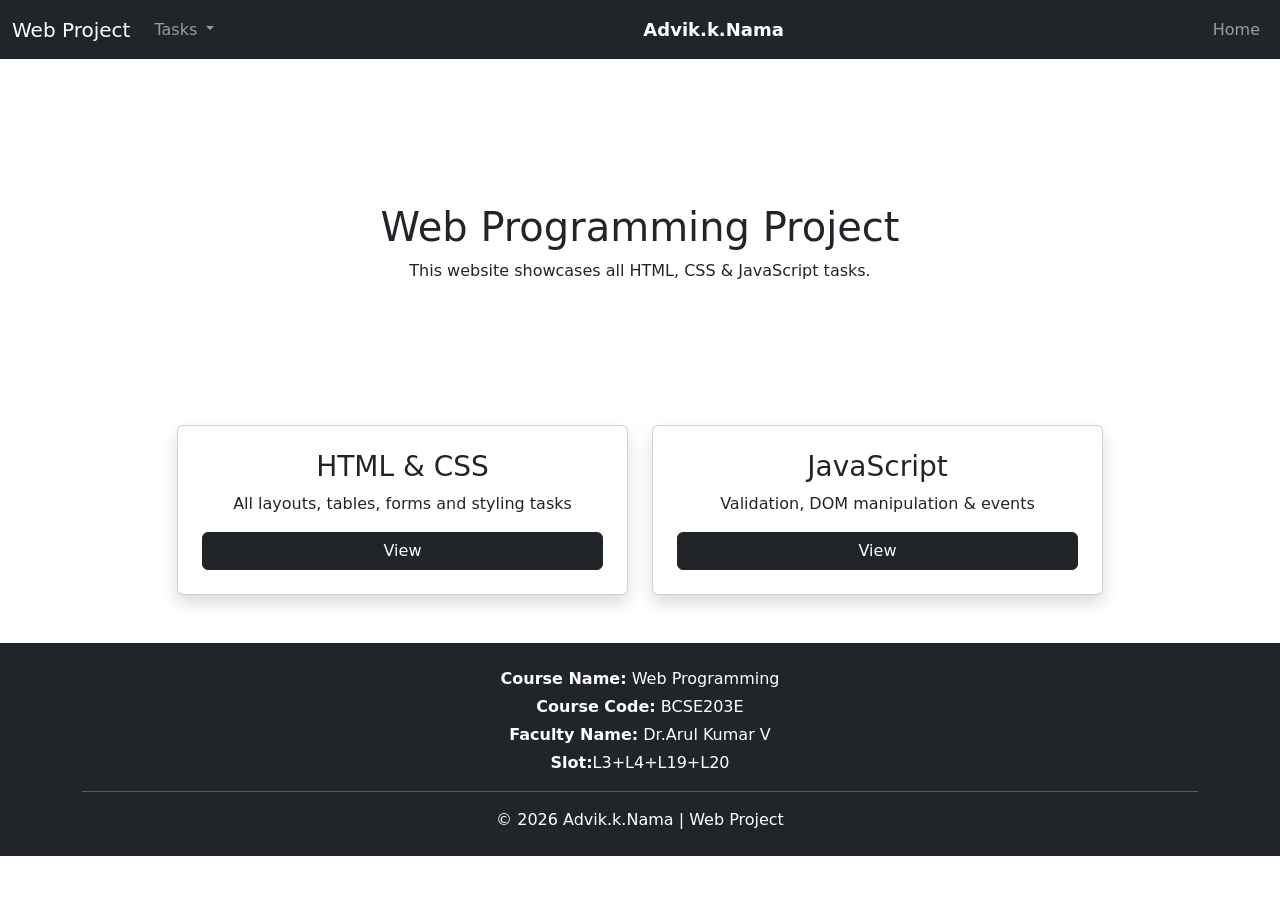
<file: index.html>
<!DOCTYPE html>
<html>
<head>
	<meta charset="utf-8">
	<meta name="viewport" content="width=device-width, initial-scale=1">
	<title>Project</title>
	<link href="https://cdn.jsdelivr.net/npm/bootstrap@5.3.2/dist/css/bootstrap.min.css" rel="stylesheet">
	<link rel="stylesheet" href="css/style.css">
</head>
<body>
	<nav class="navbar navbar-expand-lg navbar-dark bg-dark">
  <div class="container-fluid" >

    <!-- Brand -->
    <a class="navbar-brand" href="index.html">Web Project</a>

    <!-- Toggle -->
    <button class="navbar-toggler" data-bs-toggle="collapse" data-bs-target="#nav">
      <span class="navbar-toggler-icon"></span>
    </button>

    <div class="collapse navbar-collapse" id="nav">

      <!-- LEFT SIDE -->
      <ul class="navbar-nav me-auto">

        <li class="nav-item dropdown">
          <a class="nav-link dropdown-toggle" data-bs-toggle="dropdown">
            Tasks
          </a>
          <ul class="dropdown-menu">
            <li><a class="dropdown-item" href="features.html">HTML & CSS</a></li>
            <li><a class="dropdown-item" href="interactive.html">JavaScript</a></li>
          </ul>
        </li>

      </ul>

      <!-- CENTER NAME -->
      <span class="navbar-text mx-auto fw-bold text-white">
        Advik.k.Nama
      </span>

      <!-- RIGHT SIDE -->
      <ul class="navbar-nav ms-auto">

        <li class="nav-item">
          <a class="nav-link" href="index.html">Home</a>
        </li>

      </ul>

    </div>
  </div>
</nav>
<div class="container text-center mt-5" style="height: 30vh;">
  <br><br><br><br>
  <h1>Web Programming Project</h1>
  <p>This website showcases all HTML, CSS & JavaScript tasks.</p>
</div>
<div class="container mt-5">
  <div class="row justify-content-center">

    <!-- HTML & CSS -->
    <div class="col-md-5">
      <div class="card p-4 shadow text-center">
        <h3>HTML & CSS</h3>
        <p>All layouts, tables, forms and styling tasks</p>
        <a href="features.html" class="btn btn-dark w-100">View</a>
      </div>
    </div>

    <!-- JavaScript -->
    <div class="col-md-5">
      <div class="card p-4 shadow text-center">
        <h3>JavaScript</h3>
        <p>Validation, DOM manipulation & events</p>
        <a href="interactive.html" class="btn btn-dark w-100">View</a>
      </div>
    </div>

  </div>
</div>
<!-- Footer -->
<footer class="bg-dark text-white mt-5 py-4">
  <div class="container text-center">
    <p class="mb-1"><strong>Course Name:</strong> Web Programming</p>
    <p class="mb-1"><strong>Course Code:</strong> BCSE203E</p>
    <p class="mb-1"><strong>Faculty Name:</strong> Dr.Arul Kumar V</p>
    <p class="mb-1"><strong>Slot:</strong>L3+L4+L19+L20</p>
    <hr class="bg-light">

    <p class="mb-0">© 2026 Advik.k.Nama | Web Project</p>

  </div>
</footer>
<script src="https://cdn.jsdelivr.net/npm/bootstrap@5.3.2/dist/js/bootstrap.bundle.min.js"></script>
<script src="js/script.js"></script>
</body>
</html>
</file>
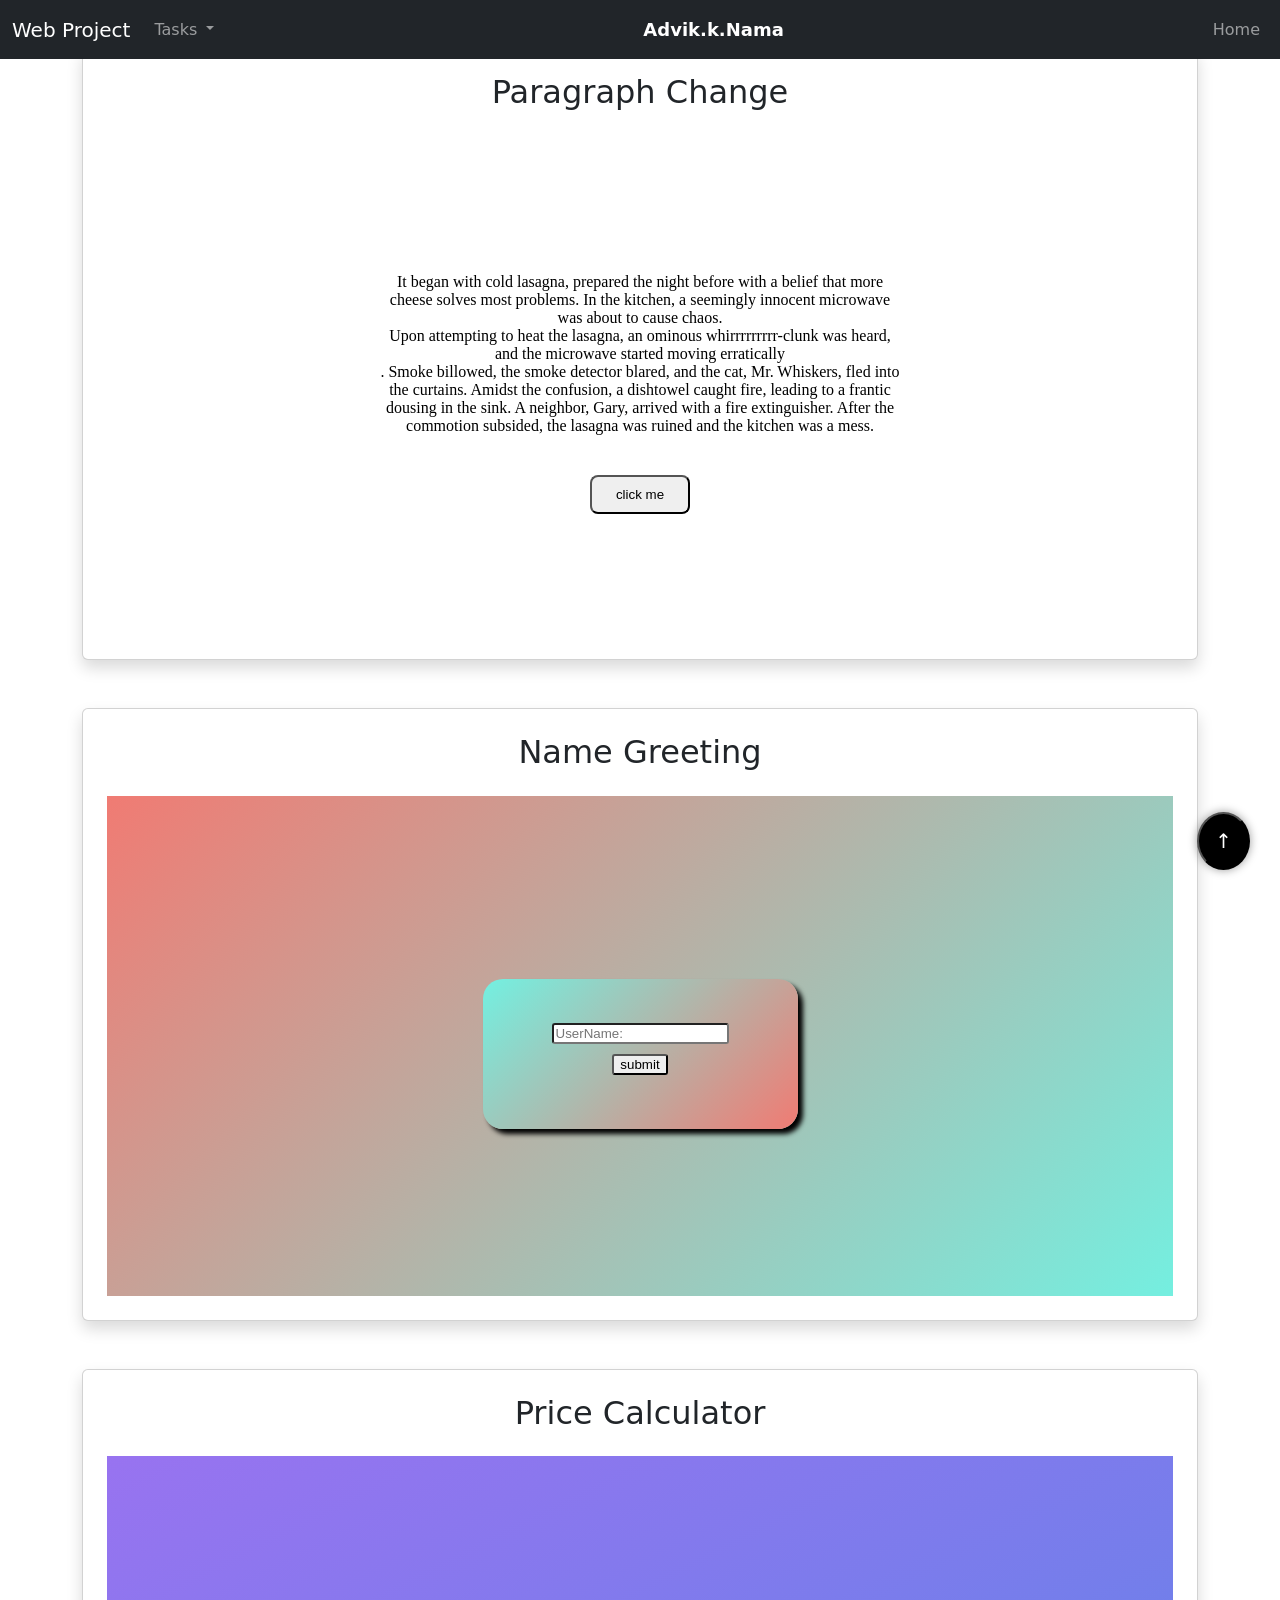
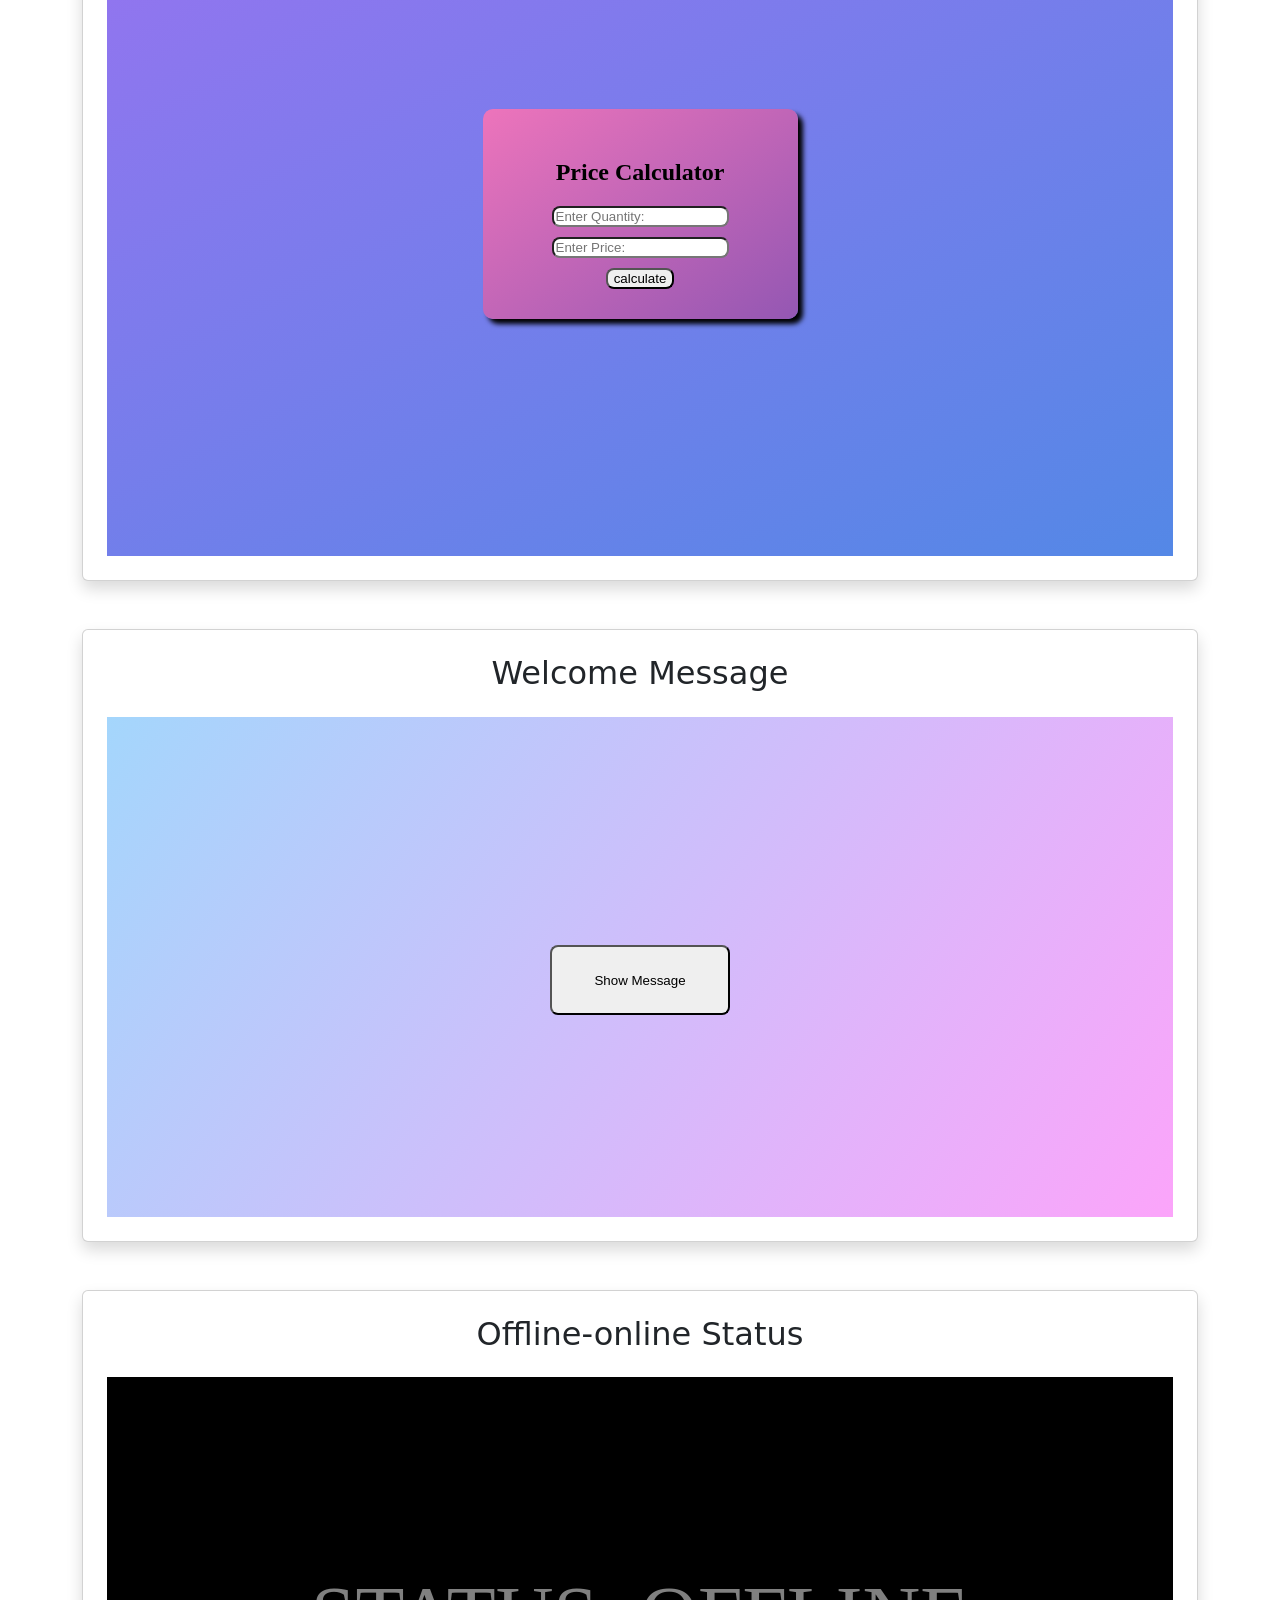
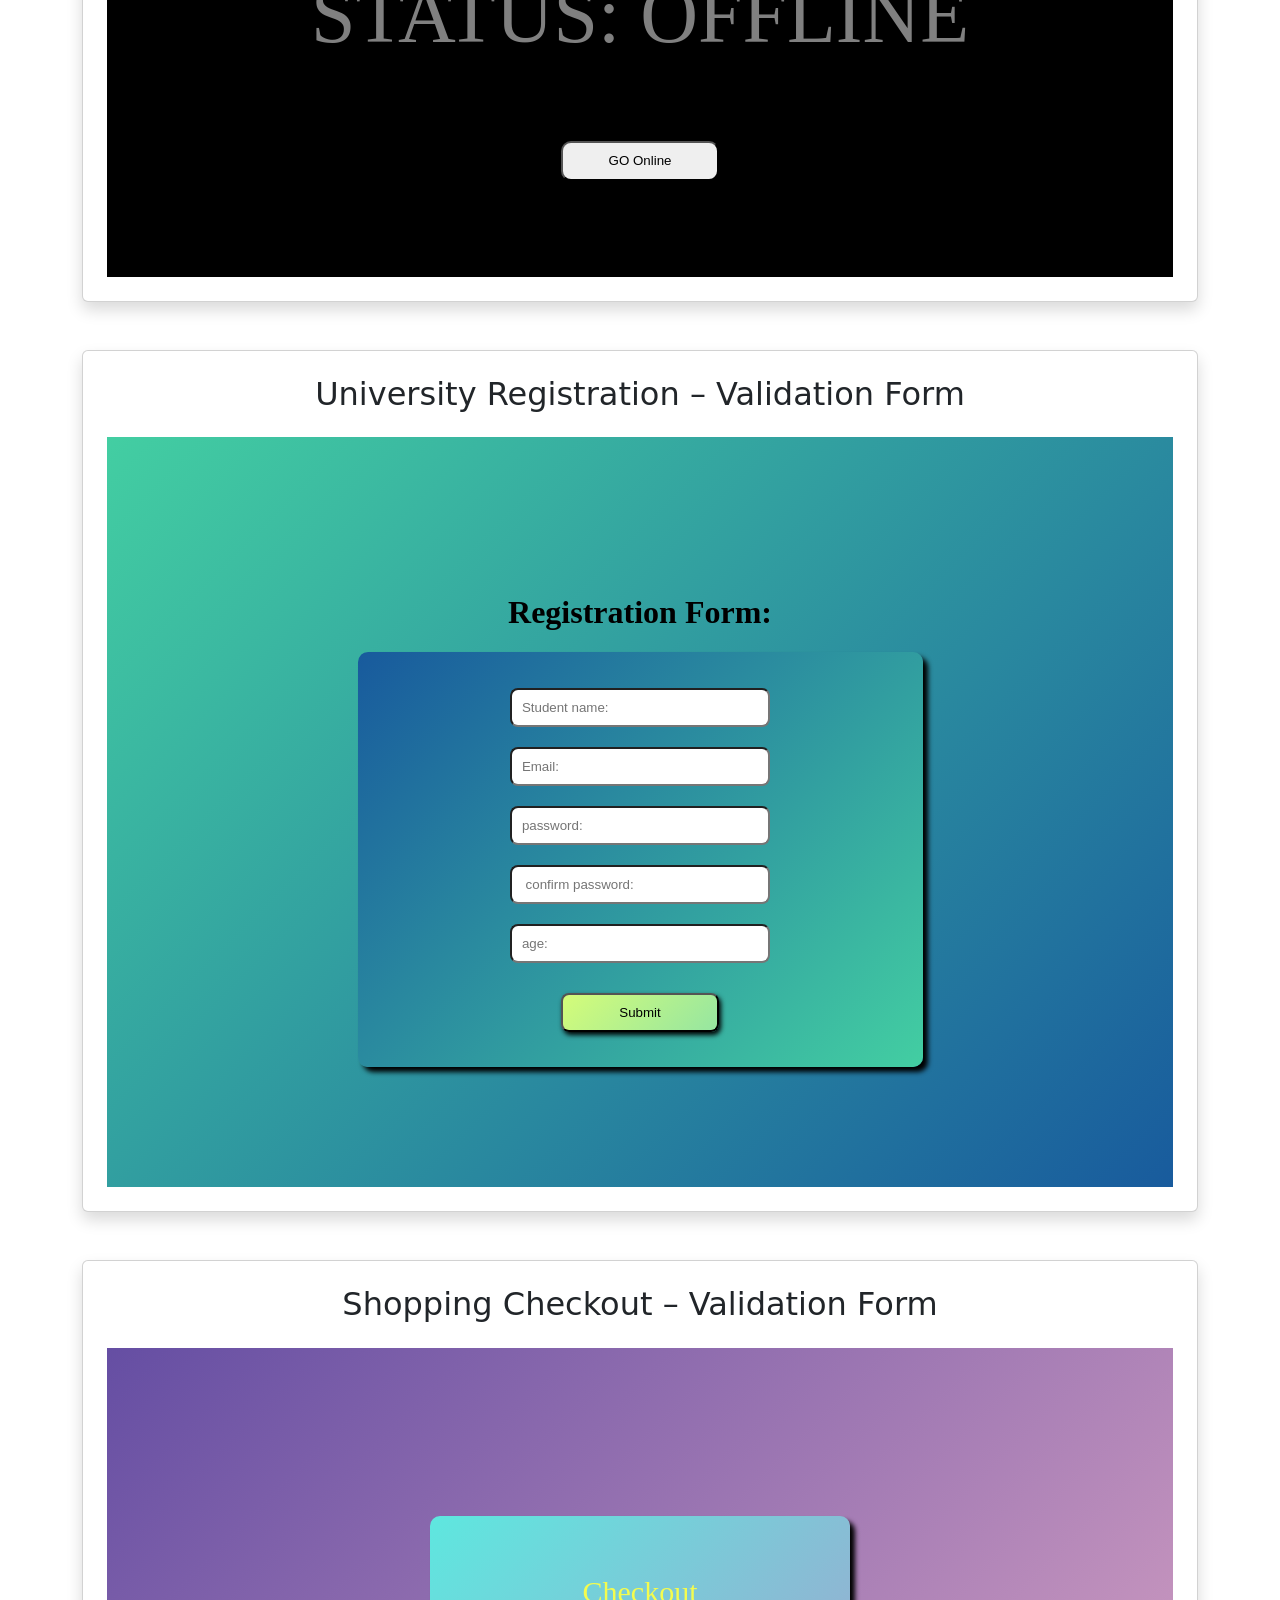
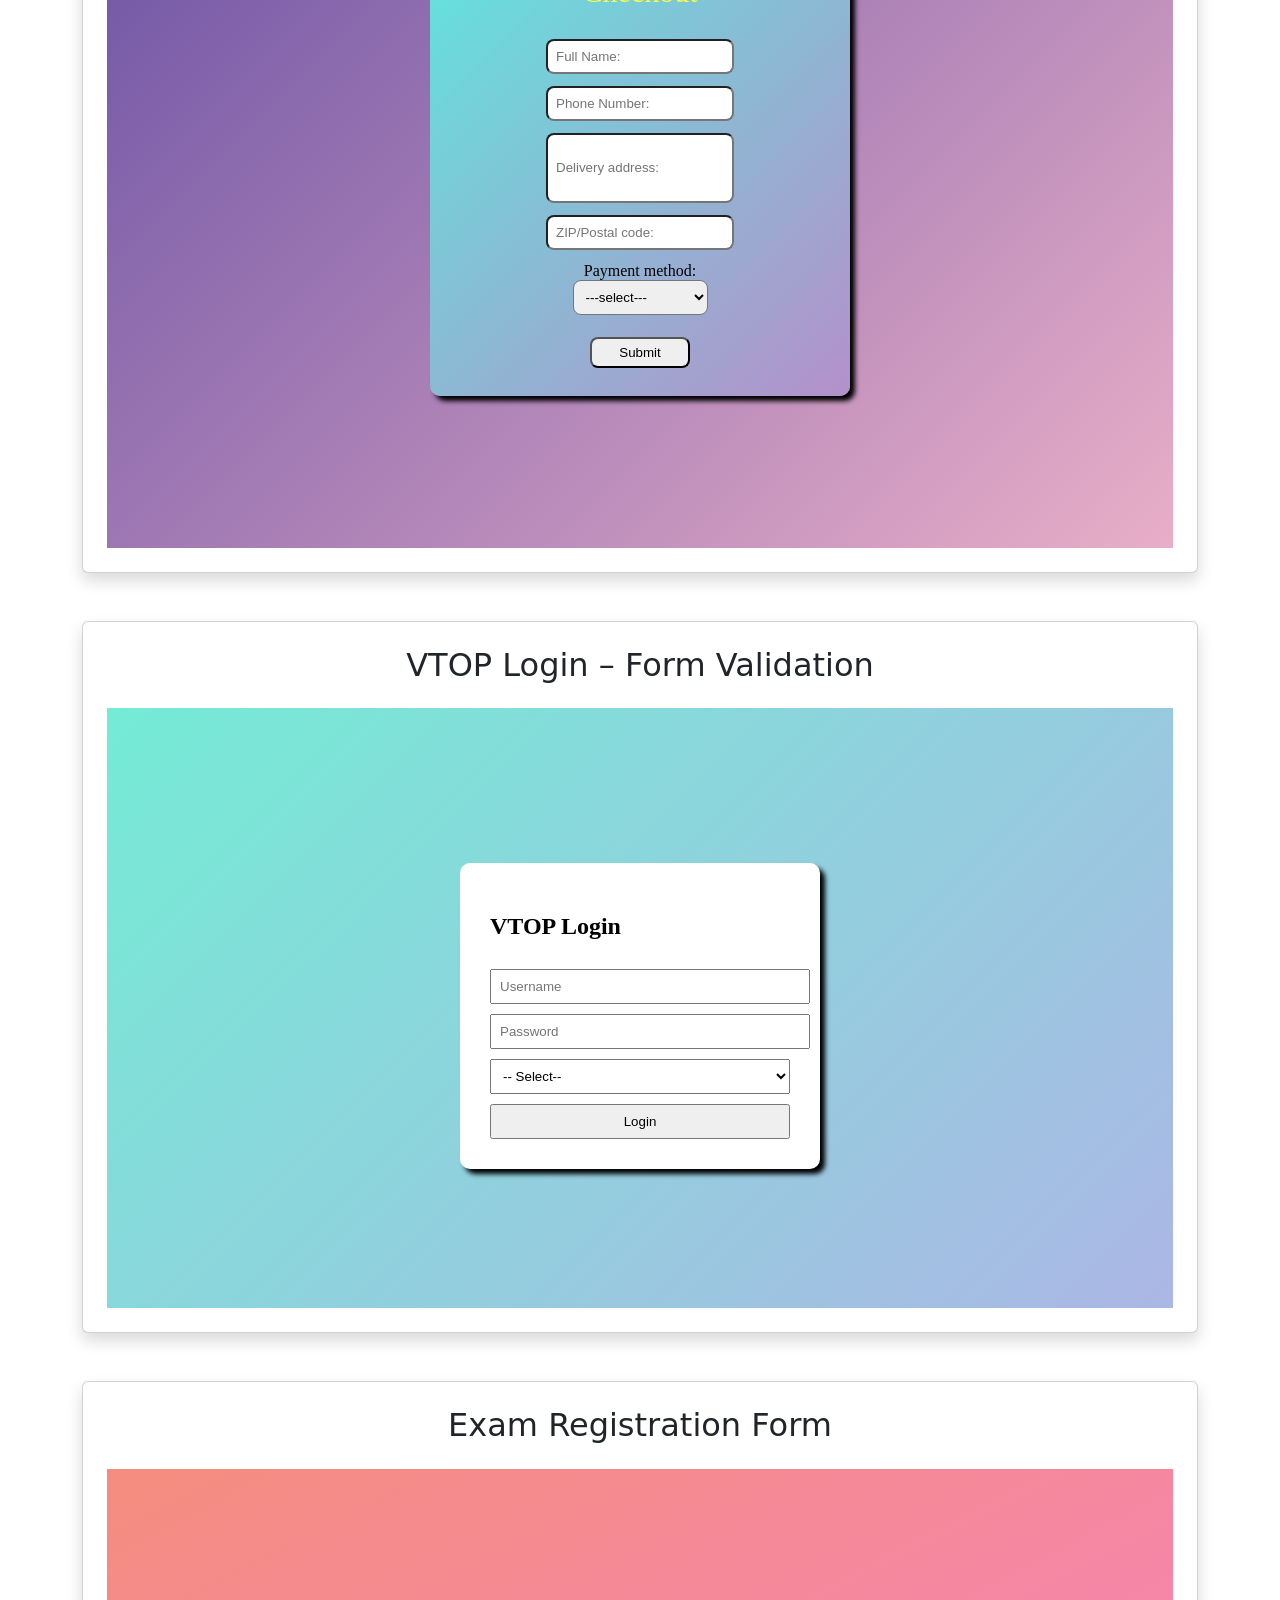
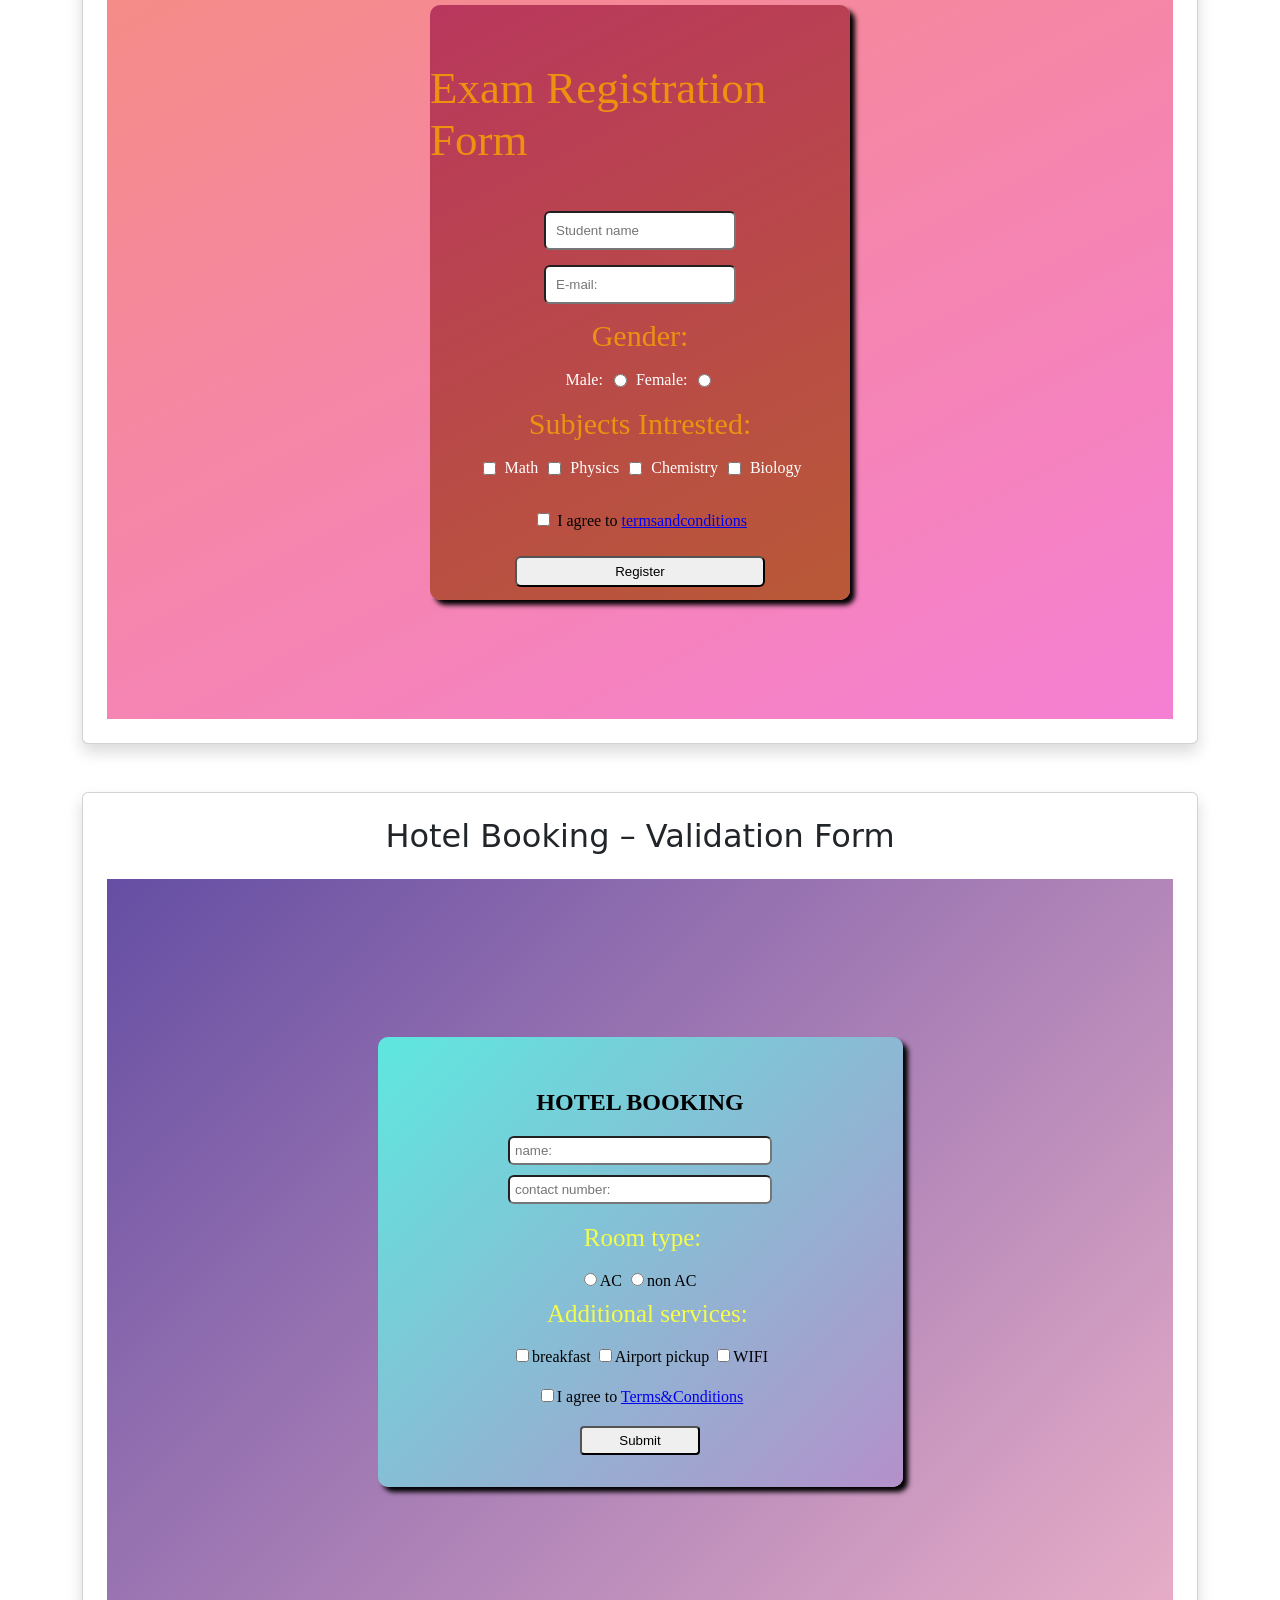
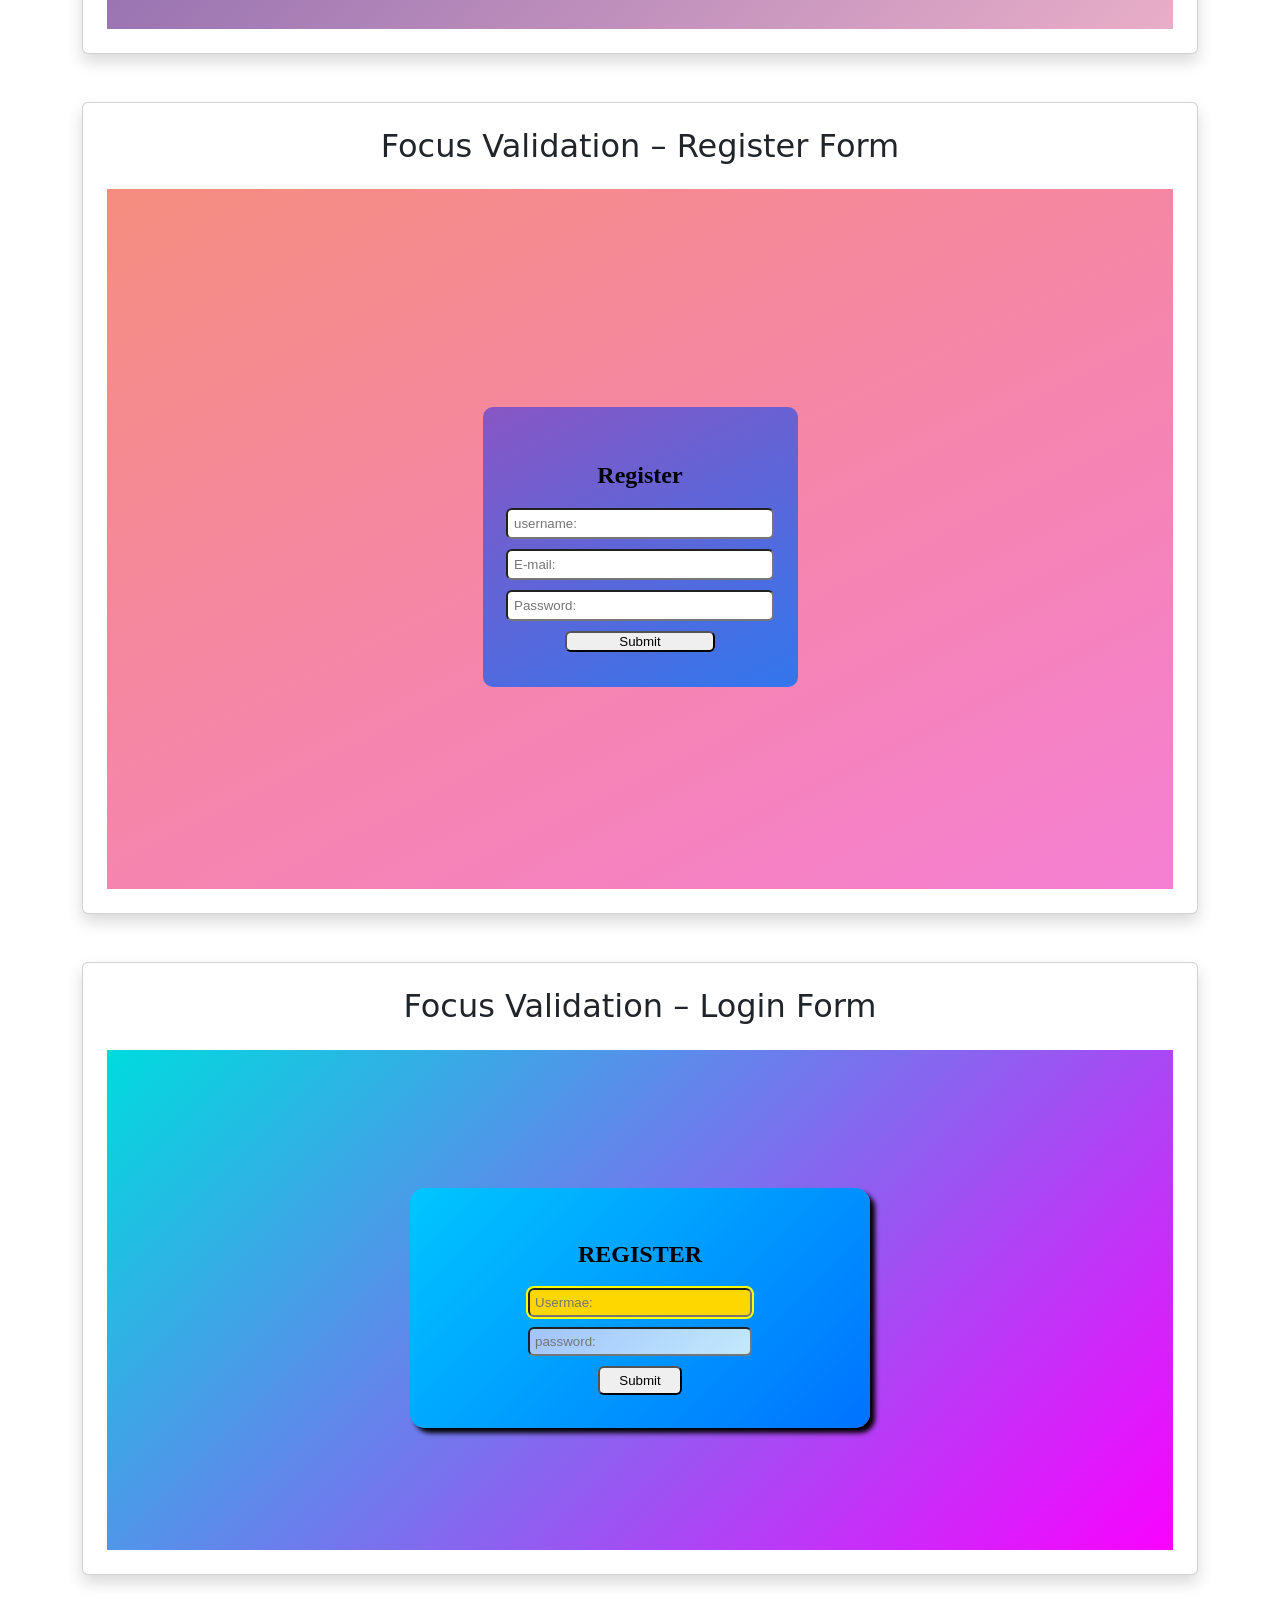
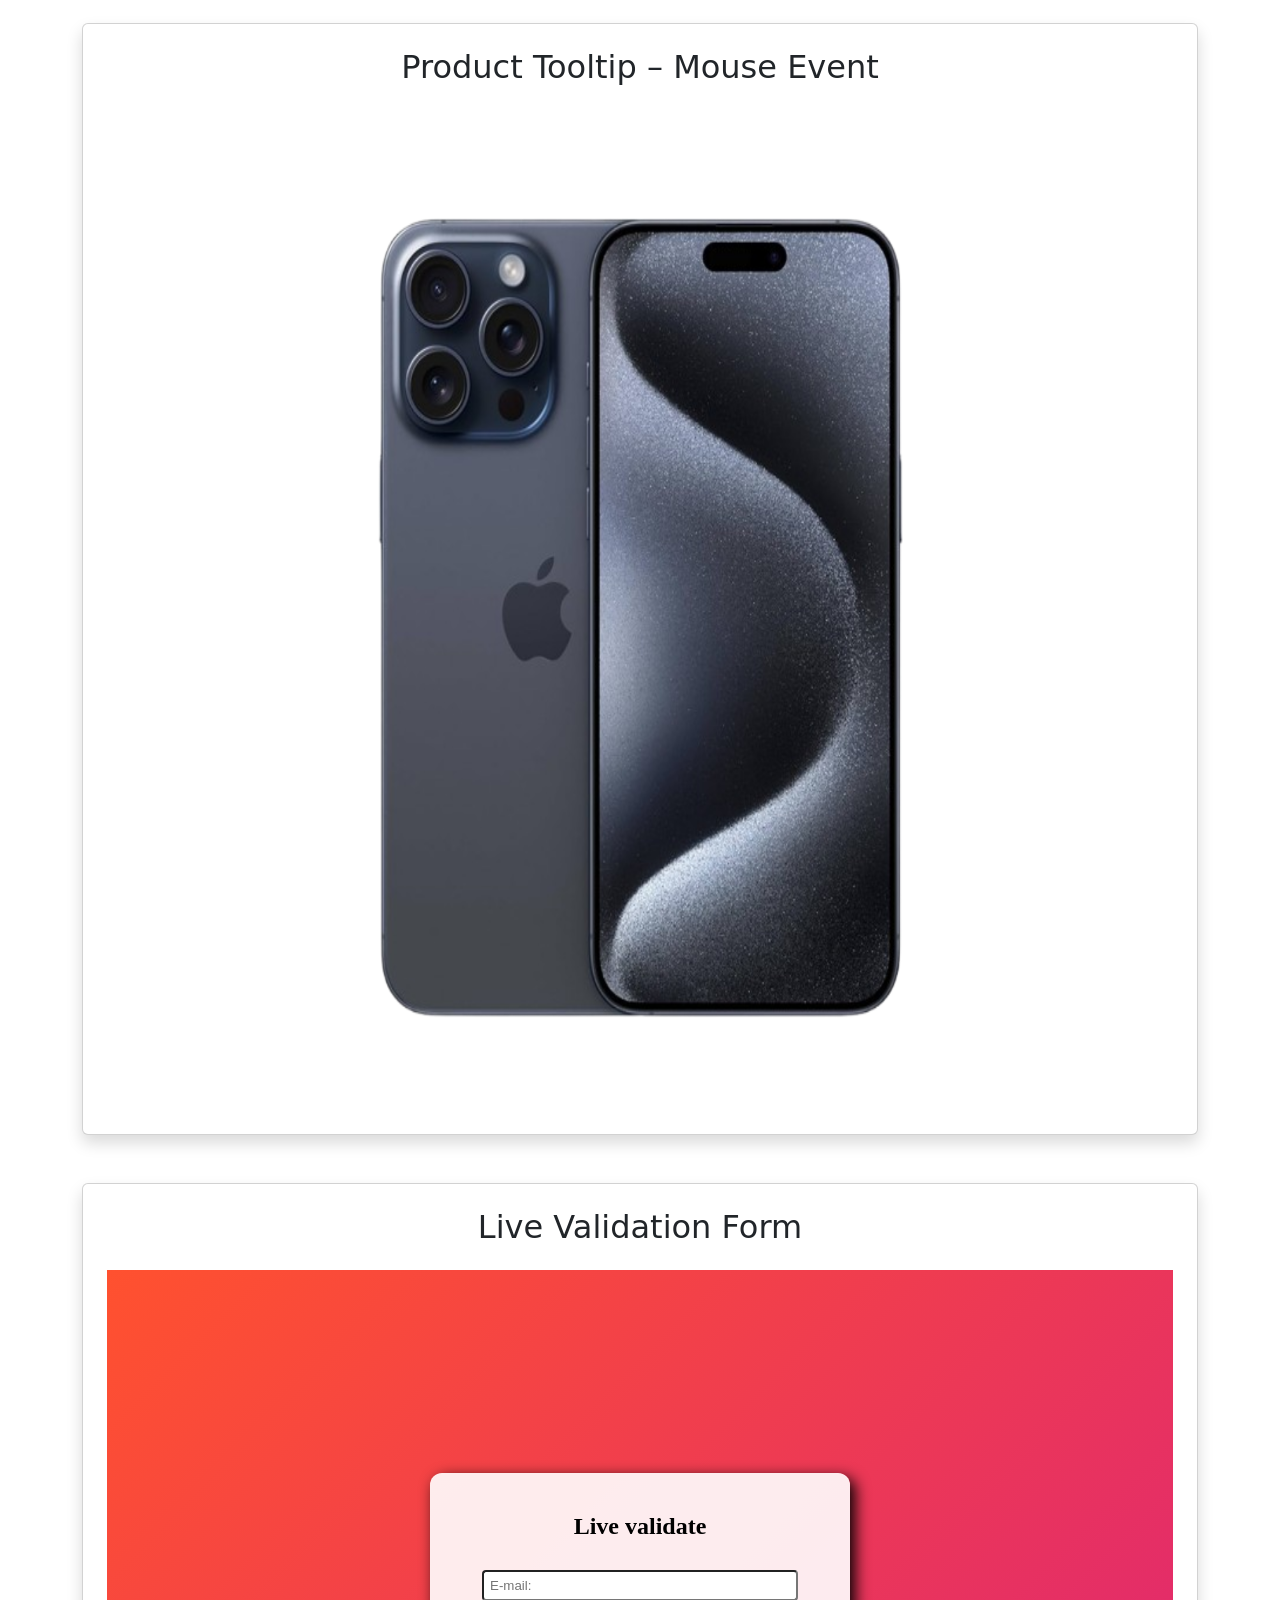
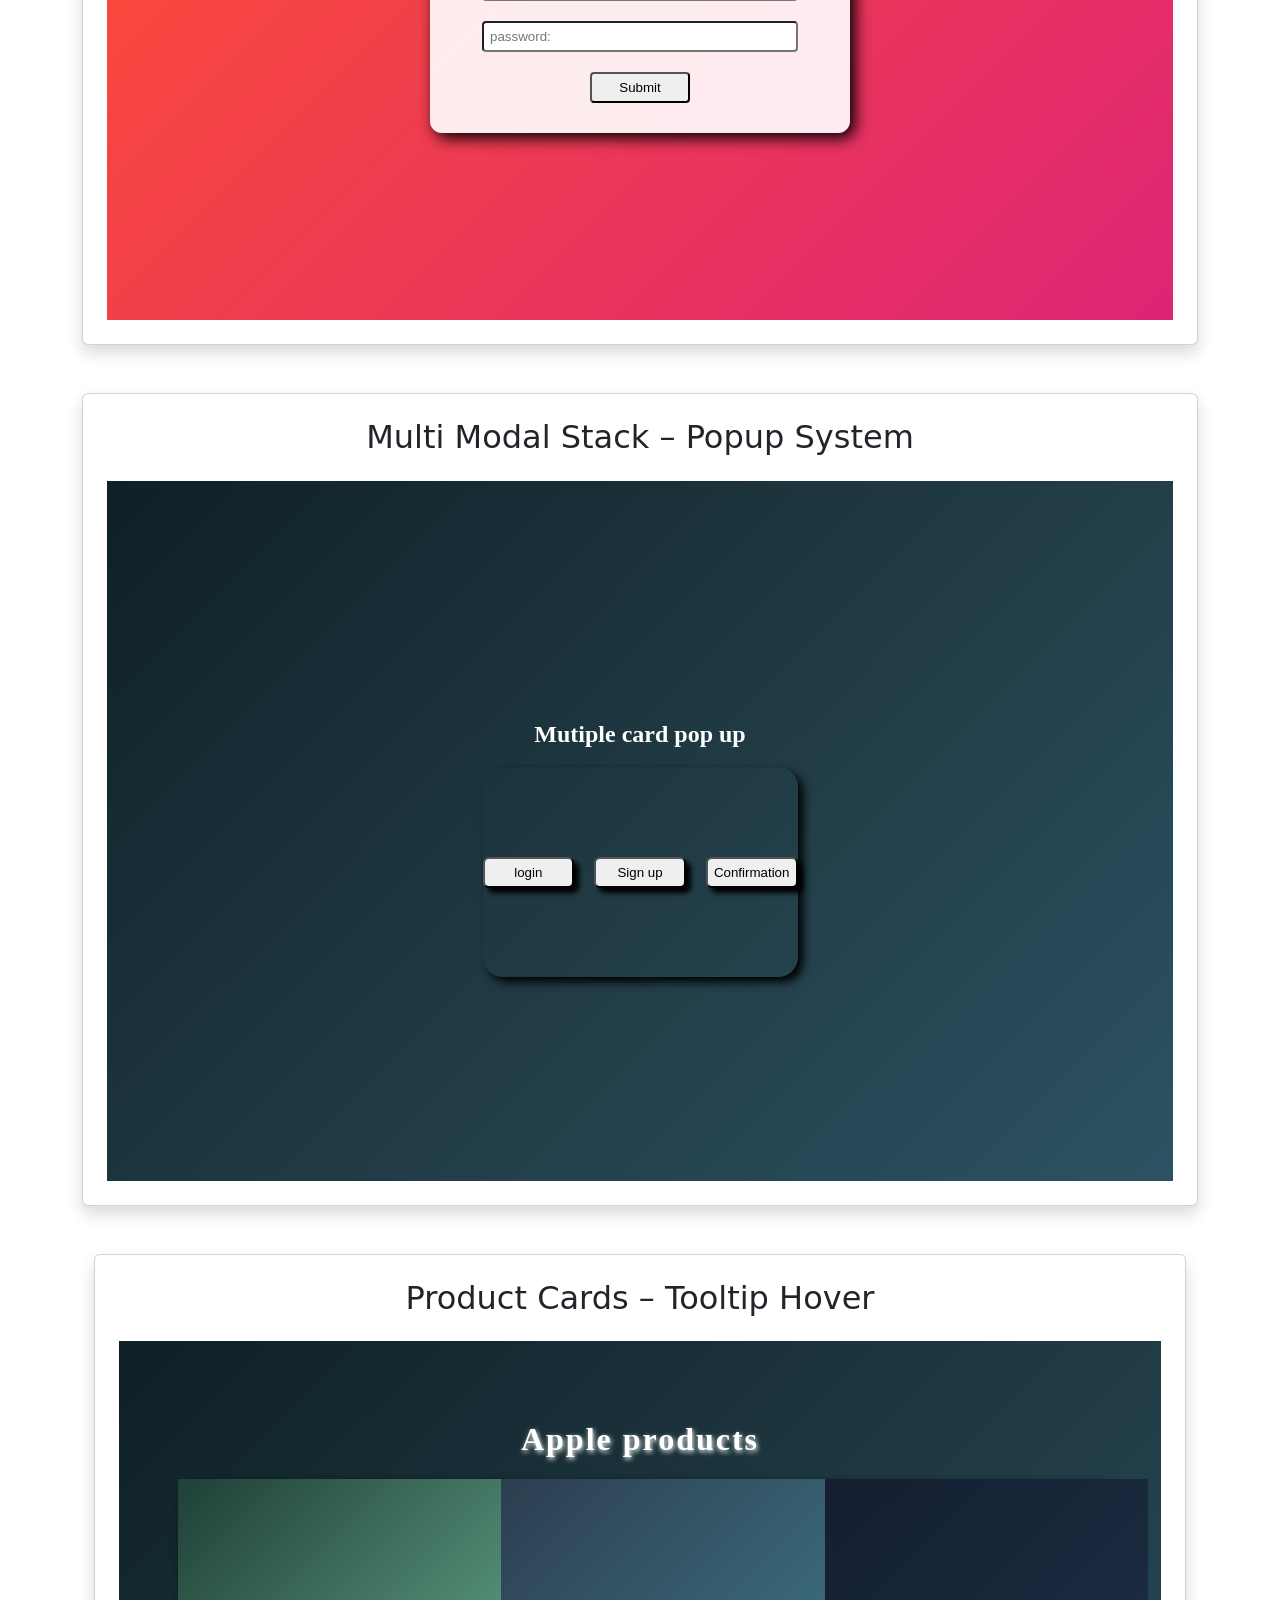
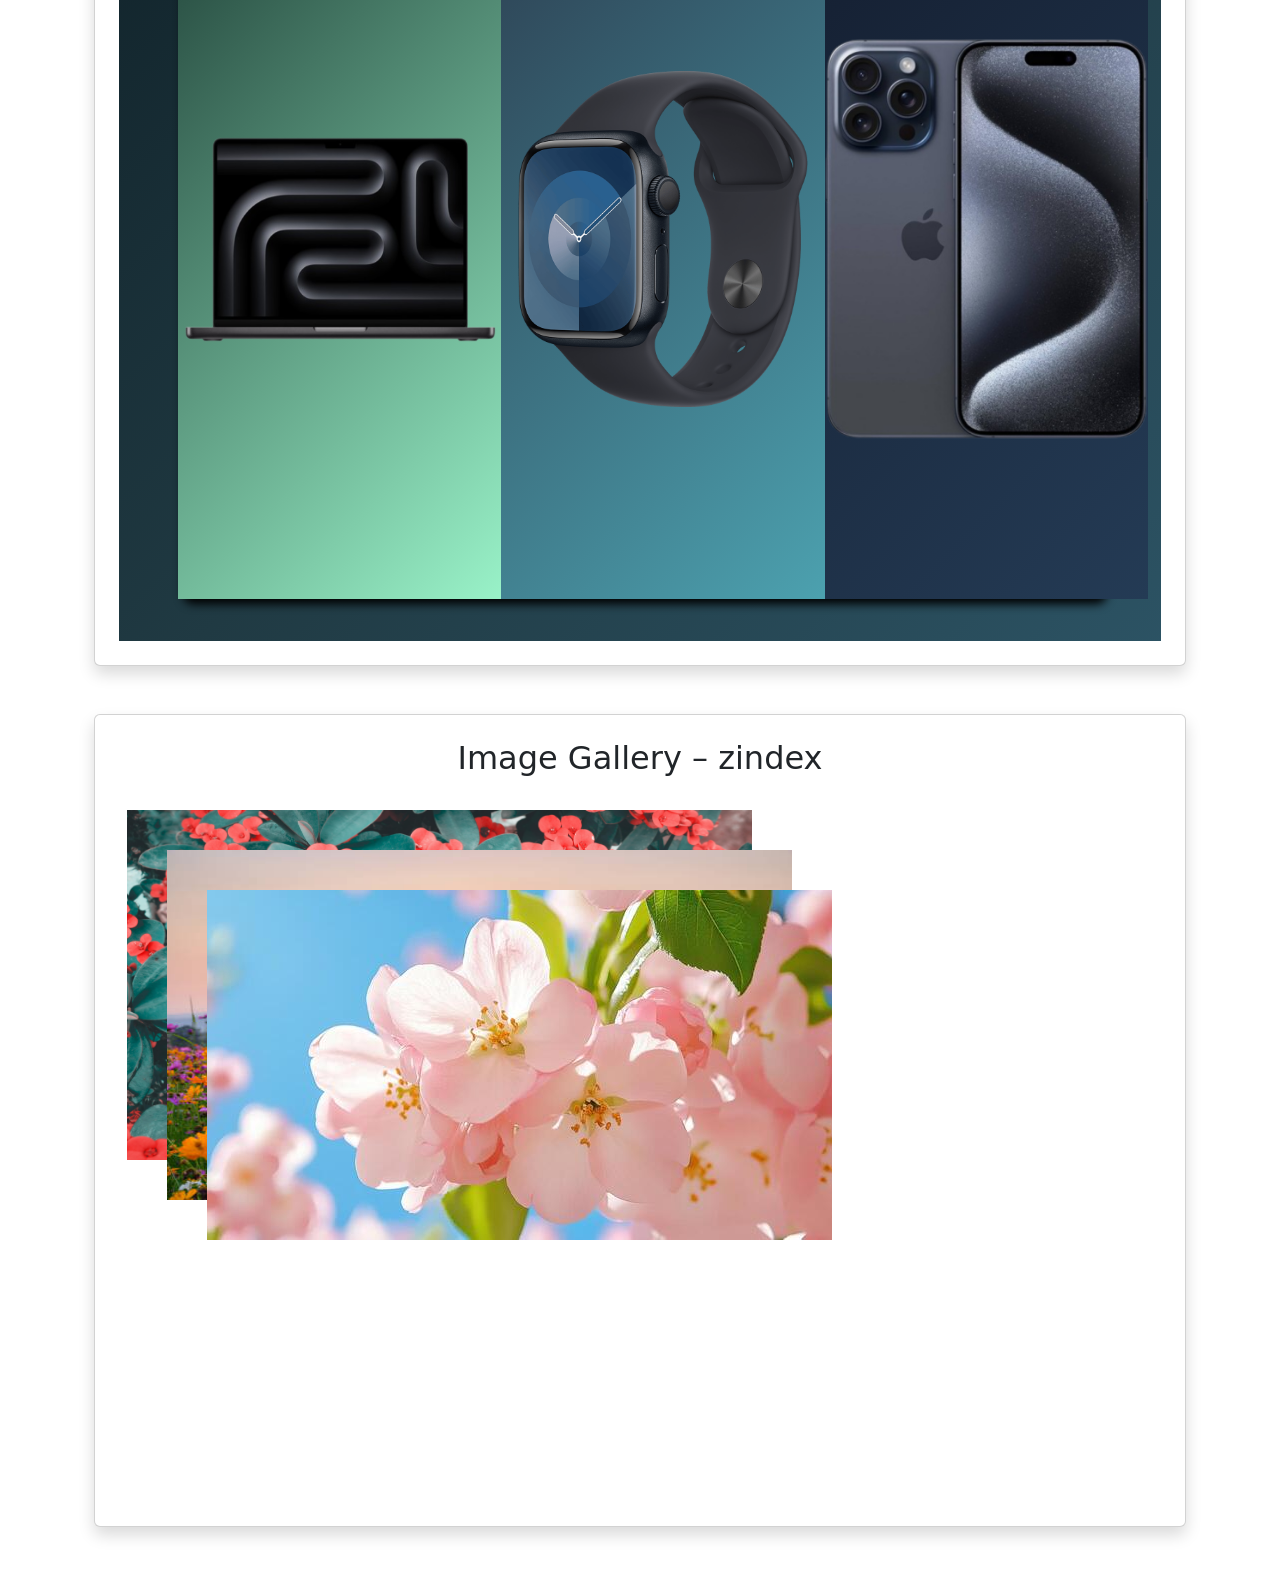
<file: interactive.html>
<!DOCTYPE html>
<html>
<head>
	<meta charset="utf-8">
	<meta name="viewport" content="width=device-width, initial-scale=1">
	<title>JSS</title>
	<link href="https://cdn.jsdelivr.net/npm/bootstrap@5.3.2/dist/css/bootstrap.min.css" rel="stylesheet">
	<link rel="stylesheet" href="css/style.css">
</head>
<button id="topBtn" onclick="goTop()">↑</button>
<body>
	<nav class="navbar navbar-expand-lg navbar-dark bg-dark fixed-top">
  <div class="container-fluid">

    <!-- Brand -->
    <a class="navbar-brand" href="index.html">Web Project</a>

    <!-- Toggle -->
    <button class="navbar-toggler" data-bs-toggle="collapse" data-bs-target="#nav">
      <span class="navbar-toggler-icon"></span>
    </button>

    <div class="collapse navbar-collapse" id="nav">

      <!-- LEFT SIDE -->
      <ul class="navbar-nav me-auto">

        <li class="nav-item dropdown">
          <a class="nav-link dropdown-toggle" data-bs-toggle="dropdown">
            Tasks
          </a>
          <ul class="dropdown-menu">
            <li><a class="dropdown-item" href="features.html">HTML & CSS</a></li>
            <li><a class="dropdown-item" href="interactive.html">JavaScript</a></li>
          </ul>
        </li>

      </ul>

      <!-- CENTER NAME -->
      <span class="navbar-text mx-auto fw-bold text-white">
        Advik.k.Nama
      </span>

      <!-- RIGHT SIDE -->
      <ul class="navbar-nav ms-auto">

        <li class="nav-item">
          <a class="nav-link" href="index.html">Home</a>
        </li>

      </ul>

    </div>
  </div>
</nav>
<!--26-->
<section class="container my-5">

  <div class="card shadow p-4">

    <h2 class="text-center mb-4">
      Paragraph Change
    </h2>

    <iframe
      src="html/26.html"
      width="100%"
      height="500"
      style="border:none;">
    </iframe>

  </div>

</section>
<!--27-->
<section class="container my-5">

  <div class="card shadow p-4">

    <h2 class="text-center mb-4">
      Name Greeting
    </h2>

    <iframe
      src="html/27.html"
      width="100%"
      height="500"
      style="border:none;">
    </iframe>

  </div>

</section>

<!--28-->
<section class="container my-5">

  <div class="card shadow p-4">

    <h2 class="text-center mb-4">
     Price Calculator
    </h2>

    <iframe
      src="html/28.html"
      width="100%"
      height="700"
      style="border:none;">
    </iframe>

  </div>

</section>
<!--29-->
<section class="container my-5">

  <div class="card shadow p-4">

    <h2 class="text-center mb-4">
      Welcome Message
    </h2>

    <iframe
      src="html/29.html"
      width="100%"
      height="500"
      style="border:none;">
    </iframe>

  </div>

</section>

<!--30-->
<section class="container my-5">

  <div class="card shadow p-4">

    <h2 class="text-center mb-4">
       Offline-online Status
    </h2>

    <iframe
      src="html/30.html"
      width="100%"
      height="500"
      style="border:none;">
    </iframe>

  </div>

</section>
<!--31-->
<section class="container my-5">

  <div class="card shadow p-4">

    <h2 class="text-center mb-4">
      University Registration – Validation Form
    </h2>

    <iframe
      src="html/31.html"
      width="100%"
      height="750"
      style="border:none;">
    </iframe>

  </div>

</section>
<!--32-->
<section class="container my-5">

  <div class="card shadow p-4">

    <h2 class="text-center mb-4">
      Shopping Checkout – Validation Form
    </h2>

    <iframe
      src="html/32.html"
      width="100%"
      height="800"
      style="border:none;">
    </iframe>

  </div>

</section>
<!--33-->
<section class="container my-5">

  <div class="card shadow p-4">

    <h2 class="text-center mb-4">
      VTOP Login – Form Validation
    </h2>

    <iframe
      src="html/33.html"
      width="100%"
      height="600"
      style="border:none;">
    </iframe>

  </div>

</section>
<!--34-->
<section class="container my-5">

  <div class="card shadow p-4">

    <h2 class="text-center mb-4">
      Exam Registration Form
    </h2>

    <iframe
      src="html/34.html"
      width="100%"
      height="850"
      style="border:none;">
    </iframe>

  </div>

</section>
<!--35-->
<section class="container my-5">

  <div class="card shadow p-4">

    <h2 class="text-center mb-4">
      Hotel Booking – Validation Form
    </h2>

    <iframe
      src="html/35.html"
      width="100%"
      height="750"
      style="border:none;">
    </iframe>

  </div>

</section>
<!--36-->
<section class="container my-5">

  <div class="card shadow p-4">

    <h2 class="text-center mb-4">
      Focus Validation – Register Form
    </h2>

    <iframe
      src="html/36.html"
      width="100%"
      height="700"
      style="border:none;">
    </iframe>

  </div>

</section>
<!--37-->
<section class="container my-5">

  <div class="card shadow p-4">

    <h2 class="text-center mb-4">
      Focus Validation – Login Form
    </h2>

    <iframe
      src="html/37.html"
      width="100%"
      height="500"
      style="border:none;">
    </iframe>

  </div>

</section>
<!--38-->
<section class="container my-5">

  <div class="card shadow p-4">

    <h2 class="text-center mb-4">
      Product Tooltip – Mouse Event
    </h2>

    <iframe
      src="html/38.html"
      width="100%"
      height="1000"
      style="border:none;">
    </iframe>

  </div>

</section>

<!--39-->
<section class="container my-5">

  <div class="card shadow p-4">

    <h2 class="text-center mb-4">
      Live Validation Form
    </h2>

    <iframe
      src="html/39.html"
      width="100%"
      height="650"
      style="border:none;">
    </iframe>

  </div>

</section>
<!--40-->
<section class="container my-5">

  <div class="card shadow p-4">

    <h2 class="text-center mb-4">
      Multi Modal Stack – Popup System
    </h2>

    <iframe
      src="html/40.html"
      width="100%"
      height="700"
      style="border:none;">
    </iframe>

  </div>
  <!--41-->
<section class="container my-5">

  <div class="card shadow p-4">

    <h2 class="text-center mb-4">
      Product Cards – Tooltip Hover
    </h2>

    <iframe
      src="html/41.html"
      width="100%"
      height="900"
      style="border:none;">
    </iframe>

  </div>

</section>
<!--44-->
<section class="container my-5">

  <div class="card shadow p-4">

    <h2 class="text-center mb-4">
      Image Gallery – zindex
    </h2>

    <iframe
      src="html/44.html"
      width="100%"
      height="700"
      style="border:none;">
    </iframe>

  </div>

</section>

</section>

</section>
<script src="https://cdn.jsdelivr.net/npm/bootstrap@5.3.2/dist/js/bootstrap.bundle.min.js"></script>
<script src="js/script.js"></script>
</body>
</html>
</file>
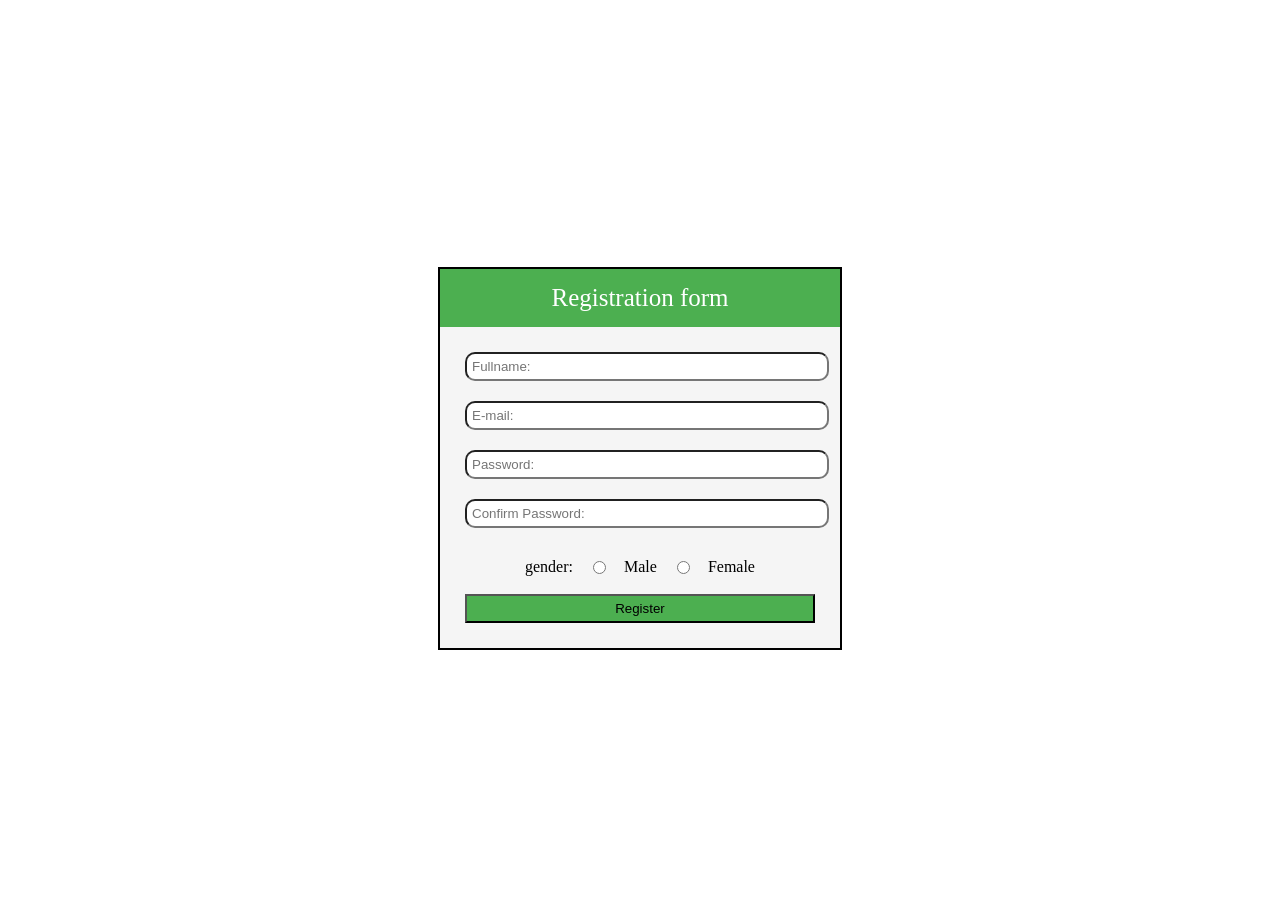
<file: register.html>
<!DOCTYPE html>
<html>
<head>
	<meta charset="utf-8">
	<meta name="viewport" content="width=device-width, initial-scale=1">
	<title>Register</title>
	<style>
		body{
			display: flex;
			justify-content: center;
			height: 100vh;
			align-items: center;
		}
		.container{
			width: 400px;
			height: auto;
			border: solid black 2px;
		}
		.container-header{
			text-align: center;
			background-color: #4CAF50;
			color: white;
			padding: 15px;
			font-size: 25px;
		}
		.container-body{
			text-align: center;
			padding: 25px;
			background-color: #F5F5F5;
		}
		.container-body input{
			margin-bottom: 20px;
			width: 100%;
			padding: 5px;
			border-radius: 10px;
		}
		.gender{
			display: flex;
			margin-top: 10px;
			gap: 15px;
			justify-content: center;
		}
		.gender input[type="radio"]{
			width: auto;
			cursor: pointer;
		}
		button{
			width: 100%;
			padding: 5px;
			background-color: #4CAF50;
		}
		button:hover{
			 background-color: darkgreen;
			 cursor: pointer;
		}
}

	</style>
</head>
<body>
	<div class="container">
		<div class="container-header">
			Registration form
		</div>
		<div class="container-body">
			<input type="text" name="" placeholder="Fullname:"><br>
			<input type="text" name="" placeholder="E-mail:"><br>
			<input type="text" name="" placeholder="Password:"><br>
			<input type="text" name="" placeholder="Confirm Password:">
			<div class="gender">
				gender:
				<input type="radio" name="">Male
				<input type="radio" name="">Female
			</div>
			<button>Register</button>
		</div>
	</div>
</body>
</html>
</file>
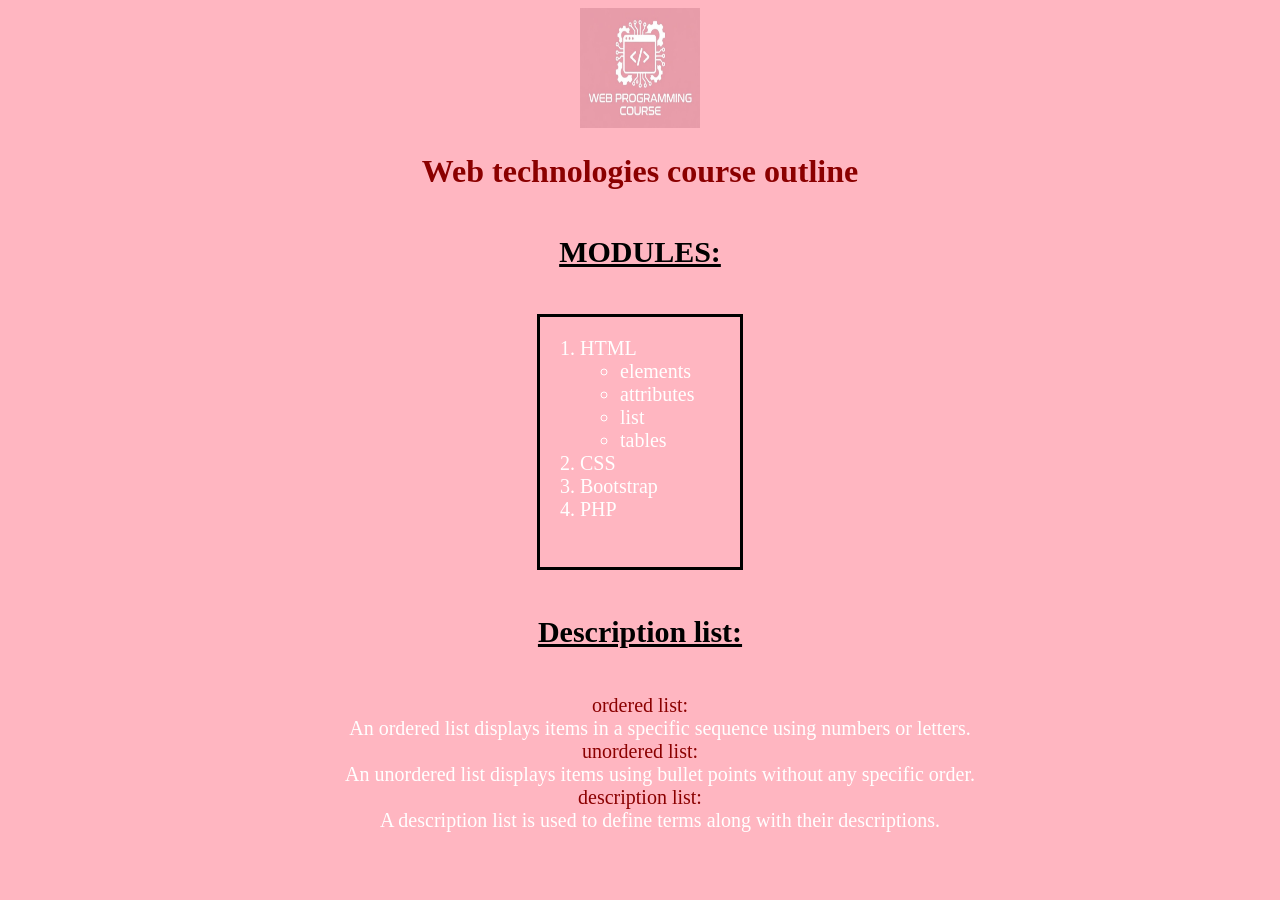
<file: html/10.html>
<!DOCTYPE html>
<html>
<head>
	<meta charset="utf-8">
	<meta name="viewport" content="width=device-width, initial-scale=1">
	<title>COURSE OUTLINE</title>
	<style>
		.modules{
			font-size: 20px;
			border: solid black;
			width: 200px;height: 250px;
			margin: auto ;
		}
		.description{
			font-size: 20px;
		}
	</style>
</head>
<body style="background-color: lightpink; color: white;">
	<div style="text-align: center;">
		<img src="../images/xyz.png" alt="Web Programming Course" width="120" height="120px">
	</div>
	<h1 style="text-align: center; color: darkred;">Web technologies course outline</h1>
	<h2 style="padding: 20px; font-size: 30px; text-align: center; color: black;"><u>MODULES:</u></h2>
	<div class="modules">
		<ol>
			<li>HTML
				<ul>
					<li>elements</li>
					<li>attributes</li>
					<li>list</li>
					<li>tables</li>
				</ul>
			</li>
			<li>CSS</li>
			<li>Bootstrap</li>
			<li>PHP</li>
		</ol>
	</div>
	<h2 style="padding: 20px; font-size: 30px; text-align: center; color: black;"><u>Description list:</u></h2>
	<div style="text-align: center;">
		<dl class="description"> 
			<dt style="color: darkred;">ordered list:</dt><dd>An ordered list displays items in a specific sequence using numbers or letters.</dd>
			<dt style="color: darkred;">unordered list:</dt><dd> An unordered list displays items using bullet points without any specific order.</dd>
			<dt style="color: darkred;">description list:</dt><dd>  A description list is used to define terms along with their descriptions.</dd>
		</dl>
	</div>
</body>
</html>
</file>
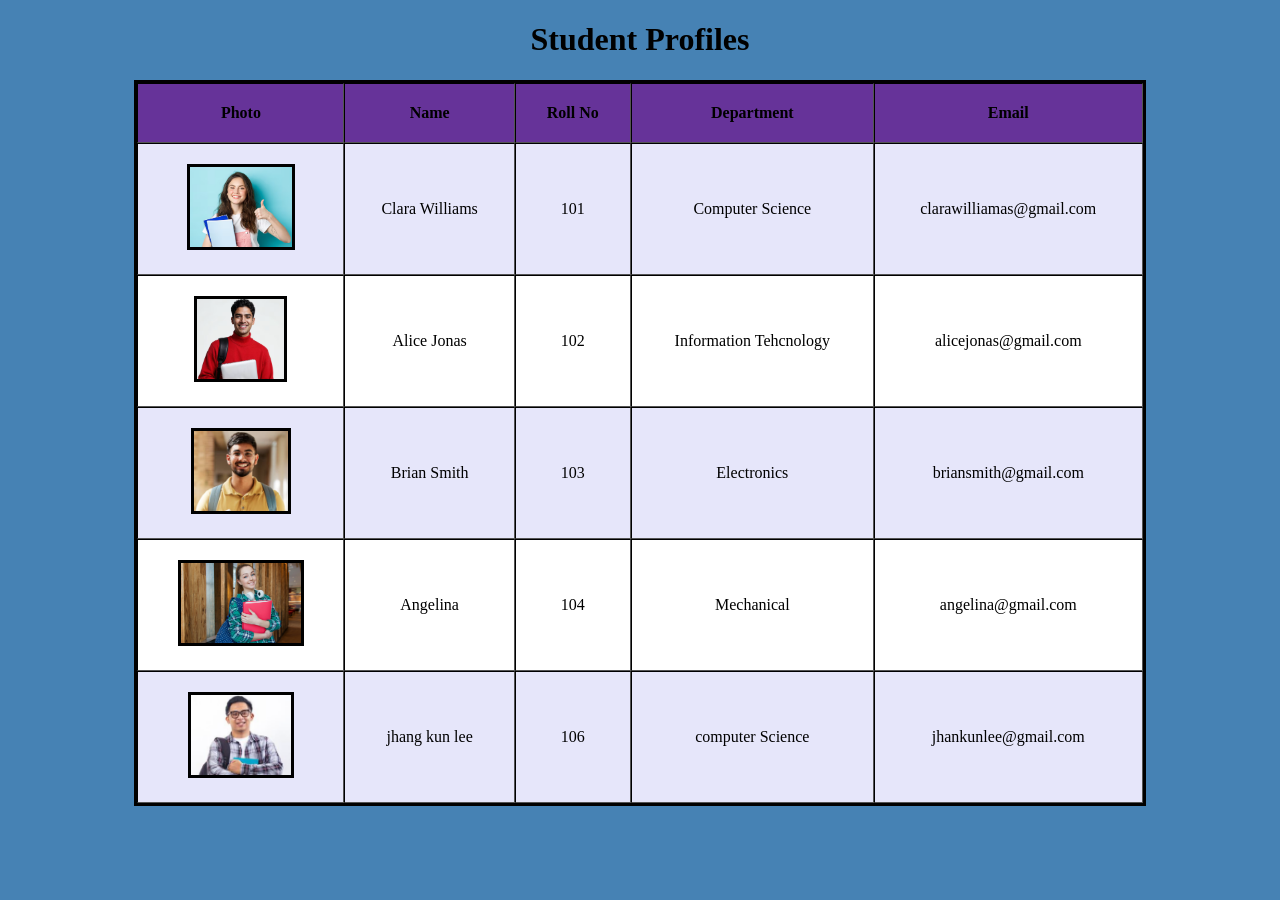
<file: html/13.html>
<!DOCTYPE html>
<html>
<head>
	<meta charset="utf-8">
	<meta name="viewport" content="width=device-width, initial-scale=1">
	<title>STUDENT PRFILE </title>
	<style>
		body{
			background-color: steelblue;
		}
		table{
			margin: auto;
			border: solid black ;
			width: 80%;
		}
		h1{
			text-align: center;
		}
		th,td{
			text-align: center;
		}
		th{
			background-color: rebeccapurple;
		}
		tr:nth-child(even){
			background-color: lavender;
		}
		tr:nth-child(odd){
			background-color: white;
		}
		tr:hover{
			background-color: #cce5ff;
			cursor: pointer;
		}
		img{
			width: 80ox;
			height: 80px;
			border: solid black;
		}
	</style>
</head>
<body>
	<h1>Student Profiles</h1>
	<table cellpadding="20px" cellspacing="0px" border="2px">
		<tr>
			<th>Photo</th>
			<th>Name</th>
			<th>Roll No</th>
			<th>Department</th>
			<th>Email</th>
		</tr>
		<tr>
			<td><img src="../images/s1.png"></td>
			<td>Clara Williams</td>
			<td>101</td>
			<td>Computer Science</td>
			<td>clarawilliamas@gmail.com</td>
		</tr>
		<tr>
			<td><img src="../images/s2.png"></td>
			<td>Alice Jonas</td>
			<td>102</td>
			<td>Information Tehcnology</td>
			<td>alicejonas@gmail.com</td>
		</tr>
		<tr>
			<td><img src="../images/s3.png"></td>
			<td>Brian Smith</td>
			<td>103</td>
			<td>Electronics</td>
			<td>briansmith@gmail.com</td>
		</tr>
		<tr>
			<td><img src="../images/s4.jpg"></td>
			<td>Angelina </td>
			<td>104</td>
			<td>Mechanical</td>
			<td>angelina@gmail.com</td>
		</tr>
		<tr>
			<td><img src="../images/s5.png"></td>
			<td>jhang kun lee</td>
			<td>106</td>
			<td>computer Science</td>
			<td>jhankunlee@gmail.com</td>
		</tr>
	</table>
</body>
</html>
</file>
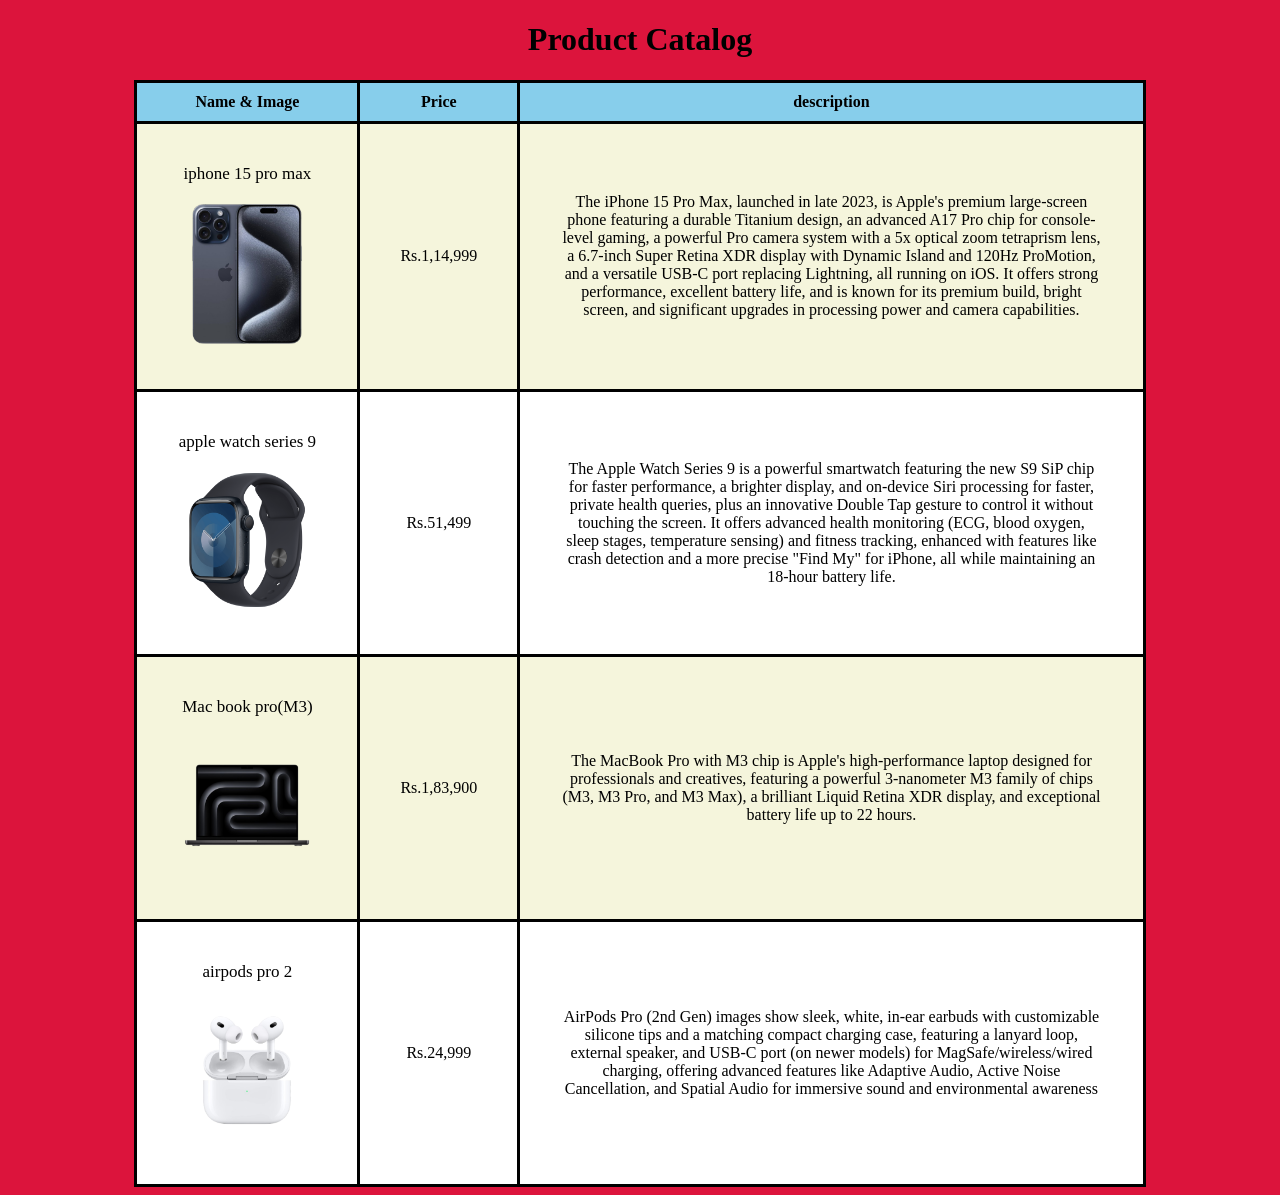
<file: html/14.html>
<!DOCTYPE html>
<html>
<head>
	<meta charset="utf-8">
	<meta name="viewport" content="width=device-width, initial-scale=1">
	<title>Product Catalog</title>
	<style>
		h1{
			text-align: center;
		}
		table{
			border: solid black;
			margin: auto;
			width: 80%;
			border-collapse: collapse;
		}
		th{
			background-color:skyblue;
			text-align: center;
			padding: 10px;
			border: solid black;
		}
		td{
			text-align: center;
			border: solid black;
			padding:40px;
		}
		body{
			background-color: crimson;
		}
		tr:nth-child(even){
			background-color:beige;
		}
		tr:nth-child(odd){
			background-color:white;
		}
		tr:hover{
			background-color: lightcyan;
			cursor: pointer;
		}
		.name{
			font-size:17px;
		}
	</style>
</head>
<body>
	<h1>Product Catalog</h1>
	<table>
		<tr>
			<th>Name & Image</th>
			<th>Price</th>
			<th>description</th>
		</tr>
		<tr>
			<td><div class="name">iphone 15 pro max<div><br><img src="../images/iphone.png" width="110px" height="140px"></td>
			<td>Rs.1,14,999</td>
			<td>The iPhone 15 Pro Max, launched in late 2023, is Apple's premium large-screen phone featuring a durable Titanium design, an advanced A17 Pro chip for console-level gaming, a powerful Pro camera system with a 5x optical zoom tetraprism lens, a 6.7-inch Super Retina XDR display with Dynamic Island and 120Hz ProMotion, and a versatile USB-C port replacing Lightning, all running on iOS. It offers strong performance, excellent battery life, and is known for its premium build, bright screen, and significant upgrades in processing power and camera capabilities. </td>
		</tr>
		<tr>
			<td><div class="name">apple watch series 9</div><br><img src="../images/watch.jpg" width="140px" height="140px"></td>
			<td>Rs.51,499</td>
			<td>The Apple Watch Series 9 is a powerful smartwatch featuring the new S9 SiP chip for faster performance, a brighter display, and on-device Siri processing for faster, private health queries, plus an innovative Double Tap gesture to control it without touching the screen. It offers advanced health monitoring (ECG, blood oxygen, sleep stages, temperature sensing) and fitness tracking, enhanced with features like crash detection and a more precise "Find My" for iPhone, all while maintaining an 18-hour battery life. </td>
		</tr>
		<tr>
			<td><div class="name">Mac book pro(M3)</div><br><img src="../images/macbook.png" width="140px" height="140px"></td>
			<td>Rs.1,83,900</td>
			<td>The MacBook Pro with M3 chip is Apple's high-performance laptop designed for professionals and creatives, featuring a powerful 3-nanometer M3 family of chips (M3, M3 Pro, and M3 Max), a brilliant Liquid Retina XDR display, and exceptional battery life up to 22 hours. </td>
		</tr>
		<tr>
			<td><div class="name">airpods pro 2</div><br><img src="../images/airpods.png" width="140px" height="140px"></td>
			<td>Rs.24,999</td>
			<td>AirPods Pro (2nd Gen) images show sleek, white, in-ear earbuds with customizable silicone tips and a matching compact charging case, featuring a lanyard loop, external speaker, and USB-C port (on newer models) for MagSafe/wireless/wired charging, offering advanced features like Adaptive Audio, Active Noise Cancellation, and Spatial Audio for immersive sound and environmental awareness</td>
		</tr>
	</table>
</body>
</html>
</file>
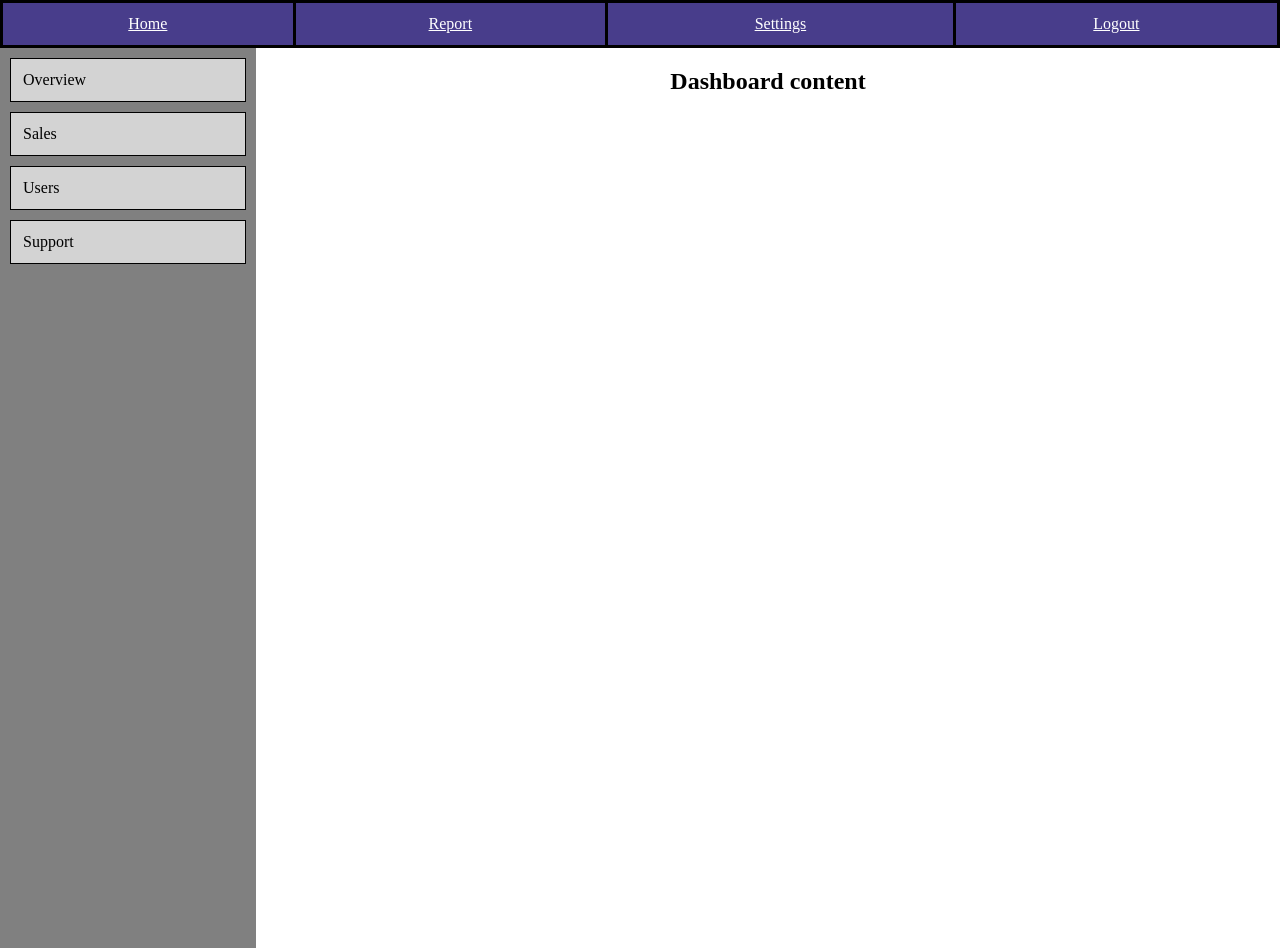
<file: html/15.html>
<!DOCTYPE html>
<html>
<head>
	<meta charset="utf-8">
	<meta name="viewport" content="width=device-width, initial-scale=1">
	<title>DASHBOARD</title>
	<style>
		body{
			margin: 0;
		}
		table{
			border: solid black;
			border-collapse: collapse;
		}
		th,td{
			padding:12px;
			border: solid black;
			text-align: center;
		}
		td{
			background-color: darkslateblue;
		}
		.navigation{
			width: 100%;
		}
		a{
			color: white;
		}
		a:hover{
			background-color: powderblue  ;
		}
		.container{
			display: flex;
		}
		.sidebar{
			width: 20%;
			height: 100vh;
			background-color: grey;
		}
		.sidebar ul{
			list-style: none;
			margin: 0;
			padding: 10px;
		}
		.sidebar li{
			padding: 12px;
			 background-color: lightgrey;
			 border:1px solid black;
			 margin-bottom: 10px;
		}
		.sidebar li:hover{
			background-color: white;
			cursor: pointer;
		}
		.main{
			width: 80%;
			height: 100vh;
			text-align: center;
		}
	</style>
</head>
<body>
	<table class="navigation">
		<tr>
			<td><a href="">Home</a></td>
			<td><a href="">Report</a></td>
			<td><a href="">Settings</a></td>
			<td><a href="">Logout</a></td>
		</tr>
	</table>
	<div class=" container">
		<div class=" sidebar">
			<ul>
				<li>Overview</li>
				<li>Sales</li>
				<li>Users</li>
				<li>Support</li>
			</ul>
		</div>
		<div class="main">
			<h2>Dashboard content</h2>
		</div>
	</div>
</body>
</html>
</file>
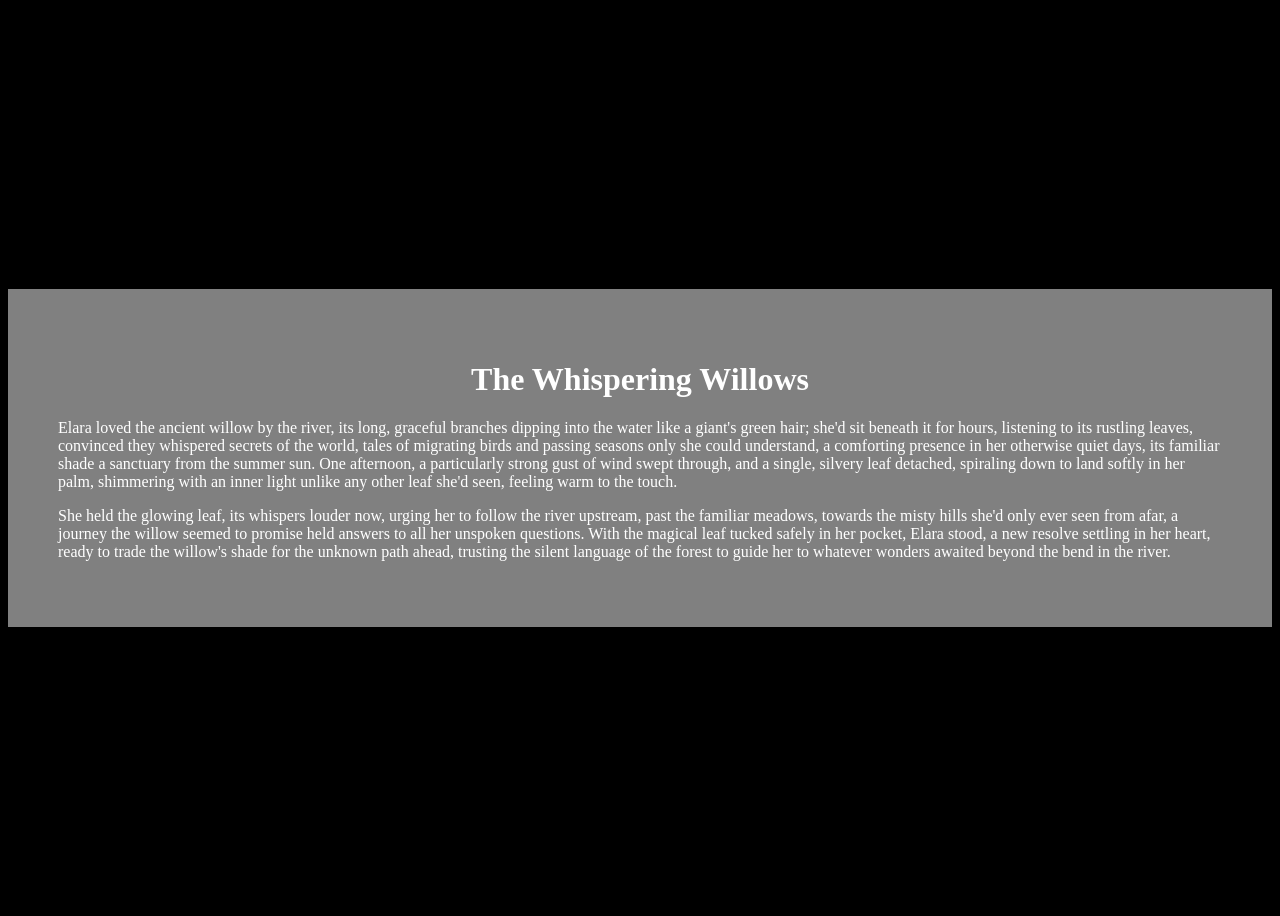
<file: html/16.html>
<!DOCTYPE html>
<html>
<head>
<meta charset="utf-8">
<meta name="viewport" content="width=device-width, initial-scale=1">
<title>CONTAINER</title>
<style>
    body{
        display: flex;
        justify-content: center;
        height: 100vh;
        align-items: center;
    }
.container{
    width: 1200px;
    padding: 50px;
    color: white;
    background-color: grey;
}
</style>
</head>
<body style="background-color: black;">
<div class="container">
<h1 style="text-align: center;">The Whispering Willows</h1>
<p>
Elara loved the ancient willow by the river, its long, graceful branches dipping into the water like a giant's green hair; she'd sit beneath it for hours, listening to its rustling leaves, convinced they whispered secrets of the world, tales of migrating birds and passing seasons only she could understand, a comforting presence in her otherwise quiet days, its familiar shade a sanctuary from the summer sun. One afternoon, a particularly strong gust of wind swept through, and a single, silvery leaf detached, spiraling down to land softly in her palm, shimmering with an inner light unlike any other leaf she'd seen, feeling warm to the touch.
</p>
<p>
She held the glowing leaf, its whispers louder now, urging her to follow the river upstream, past the familiar meadows, towards the misty hills she'd only ever seen from afar, a journey the willow seemed to promise held answers to all her unspoken questions. With the magical leaf tucked safely in her pocket, Elara stood, a new resolve settling in her heart, ready to trade the willow's shade for the unknown path ahead, trusting the silent language of the forest to guide her to whatever wonders awaited beyond the bend in the river.
</p>
</div>
</body>
</html>
</file>
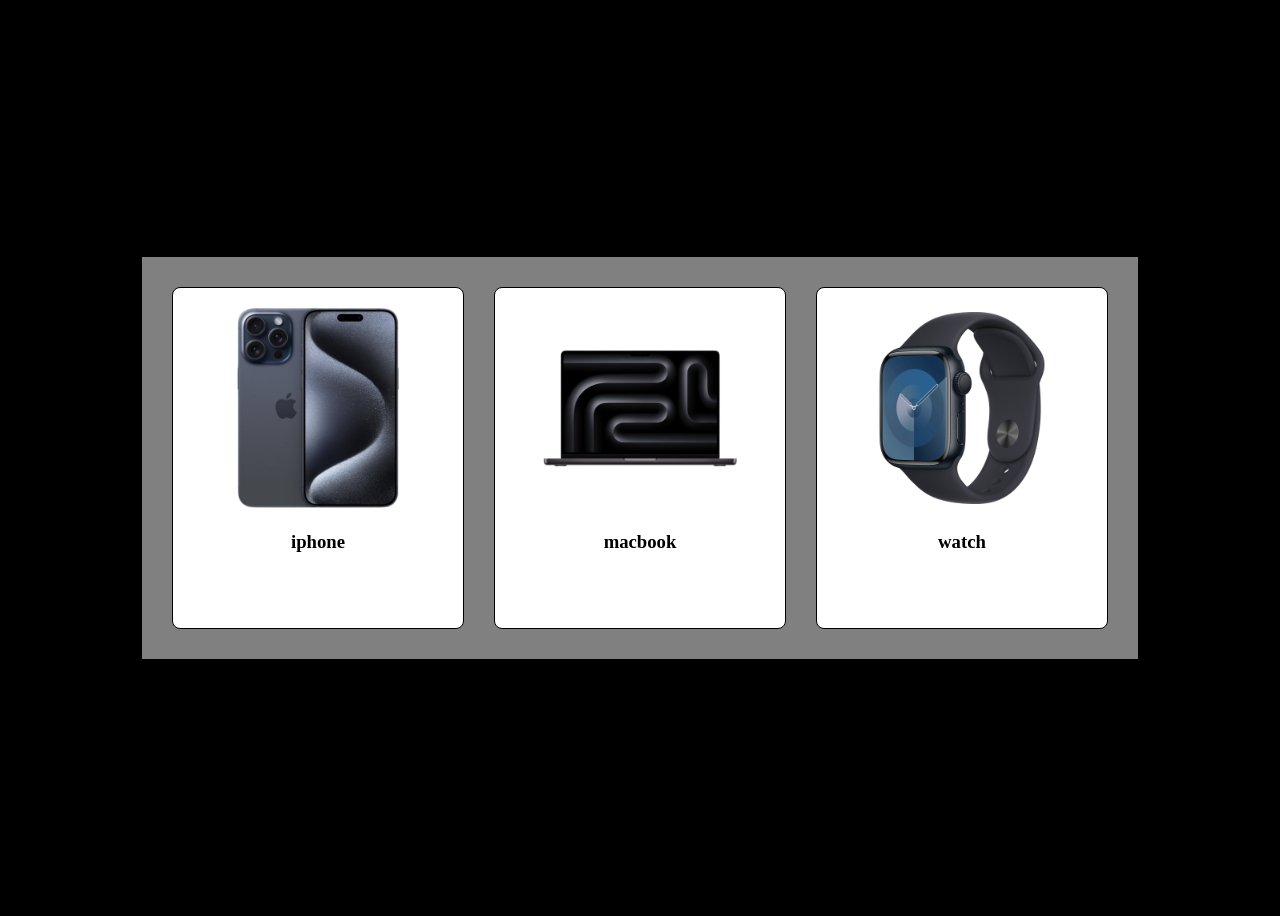
<file: html/17.html>
<!DOCTYPE html>
<html>
<head>
	<meta charset="utf-8">
	<meta name="viewport" content="width=device-width, initial-scale=1">
	<title>Container</title>
	<style>
		body{
			background-color: black;
			display: flex;
			height: 100vh;
			justify-content: center;
			align-items: center;
		}
		.container{
			background-color: grey;
			padding: 30px;
			display: flex;
			gap: 30px;
		}
		.box{
			background-color: white;
			width: 250px;height: 300px;
			padding: 20px;
			border: 1px solid black;
			border-radius: 8px;
		}
		.box img{
			width: 100%;
			height:200px;
			object-fit: contain;
		}
		.box h3{
			text-align: center;
		}
	</style>
</head>
<body>
	<div class="container"> 
		<div class="box"><img src="../images/iphone.png">
			<h3>iphone</h3>
		</div>
		<div class="box"><img src="../images/macbook.png">
			<h3>macbook</h3>
		</div>
		<div class="box"><img src="../images/watch.jpg">
			<h3>watch</h3>
		</div>
	</div>
</body>
</html>
</file>
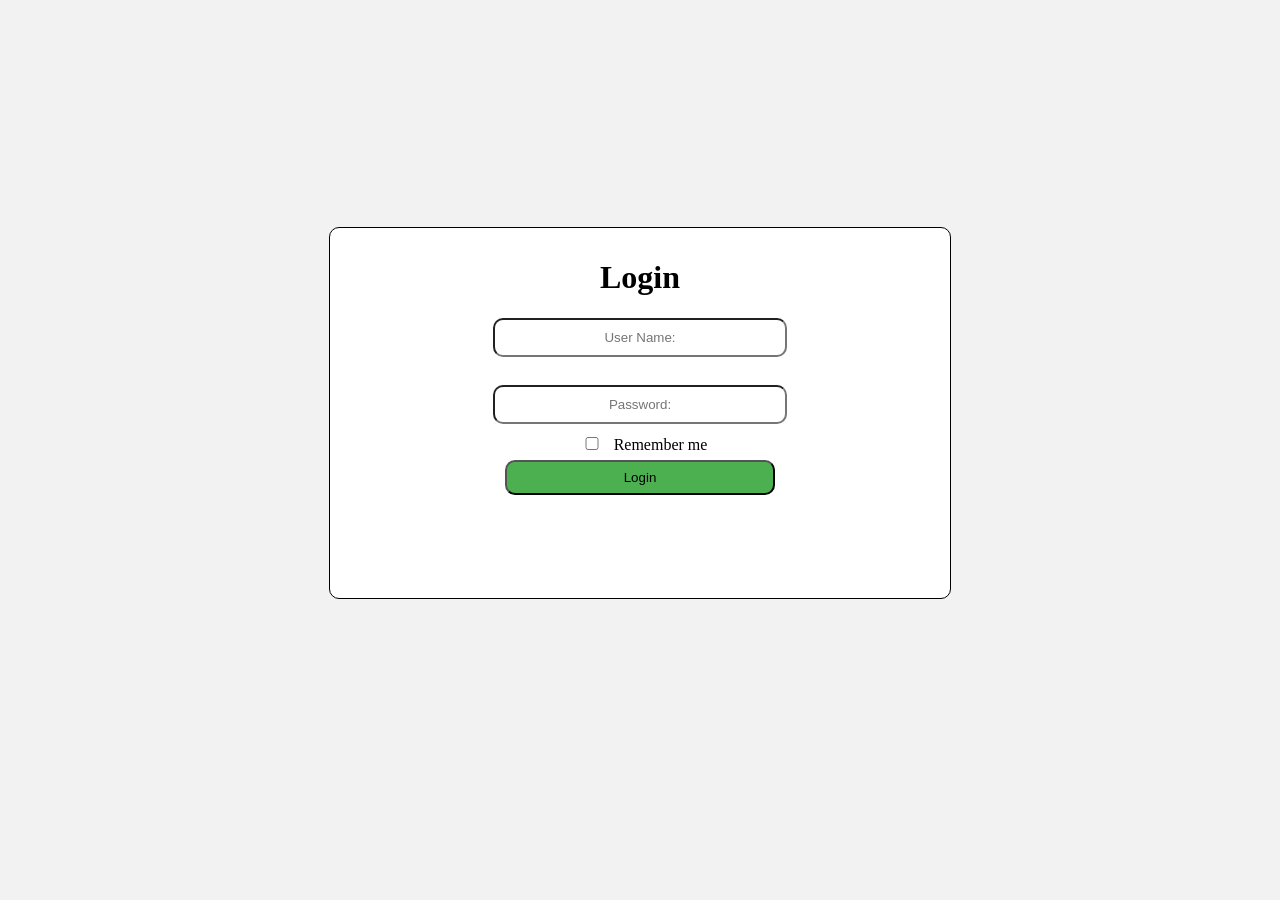
<file: html/18.html>
<!DOCTYPE html>
<html>
<head>
	<meta charset="utf-8">
	<meta name="viewport" content="width=device-width, initial-scale=1">
	<title>LOGIN </title>
	<style>
		body{
			display: flex;
			justify-content: center;
			align-items: center;
			height: 90vh;
			background-color:#f2f2f2;
		}
		.container{
			border: solid black 1px;
			border-radius: 10px;
			width: 600px;height: 350px;
			text-align: center;
			background-color: white;
			padding: 10px;
		}
		.container input { 
			width: 45%;
			text-align: center;
			border-radius: 10px;
			margin-bottom: 10px;
			padding: 10px;
		}
		button{
			background-color: #4CAF50;
			border-radius: 10px;
			width: 45%;
			height: 10%;
		}
		button:hover{
			background-color: darkgreen;
			cursor: pointer;
		}
		input[type="checkbox"]{
			cursor: pointer;
		}

	</style>
</head>
<body>
	<div class="container">
		<h1>Login</h1>
		<input type="text" placeholder="User Name:"><br><br>
		<input type="text" placeholder="Password:"><br>
		<input type="checkbox" name="box" id="box"style="width: 5%;">
		<label for="box">Remember me</label><br>
		<a href="../register.html">
			<button>Login</button>
		</a>
	</div>
</body>
</html>
</file>
<file: css/style.css>
.navbar-text{
  font-size: 18px;

}
/* Back to Top Button */

#topBtn{
    position: fixed;
    bottom: 30px;
    right: 30px;
    z-index: 2000;

    background-color: black;
    color: white;
    padding: 12px 16px;
    font-size: 20px;
    border-radius: 50%;
    cursor: pointer;
    box-shadow: 0 0 10px rgba(0,0,0,0.4);
}
/* Hover effect */
#topBtn:hover{
    background-color: #444;
}
</file>
